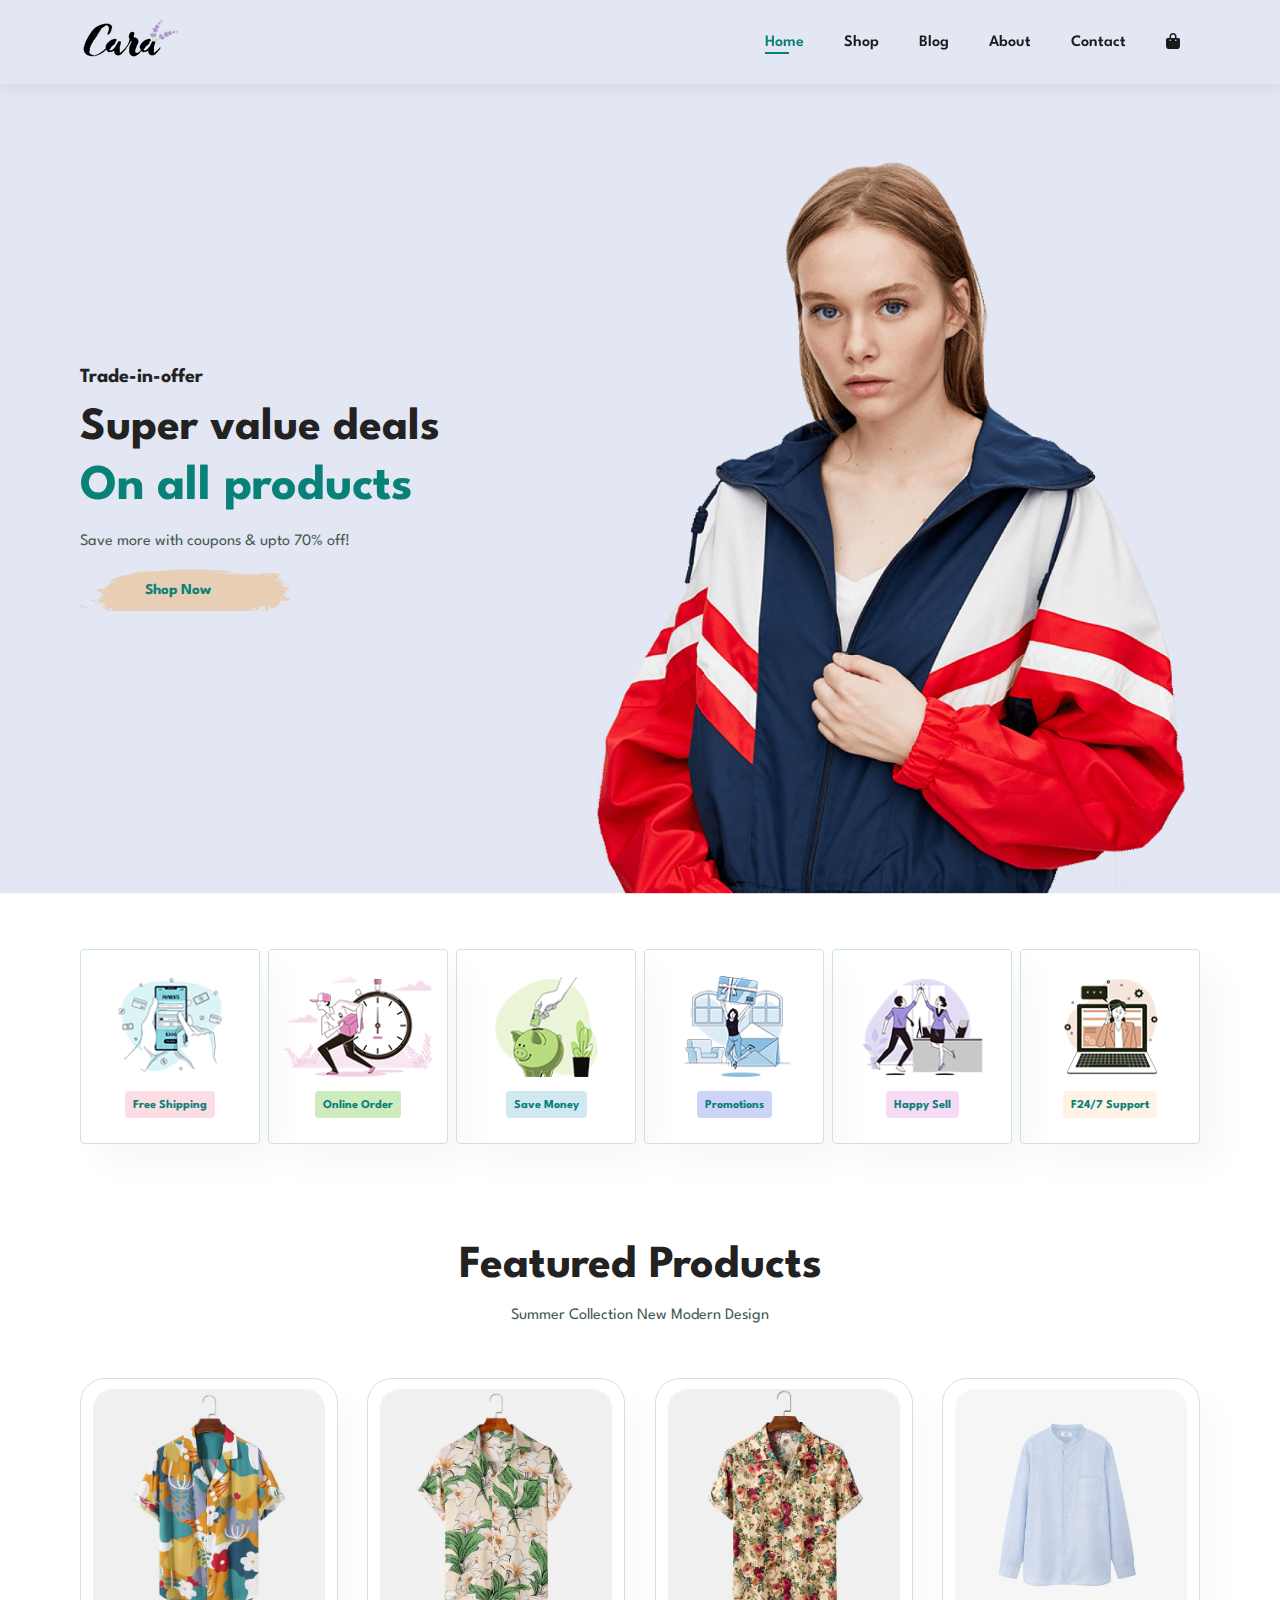
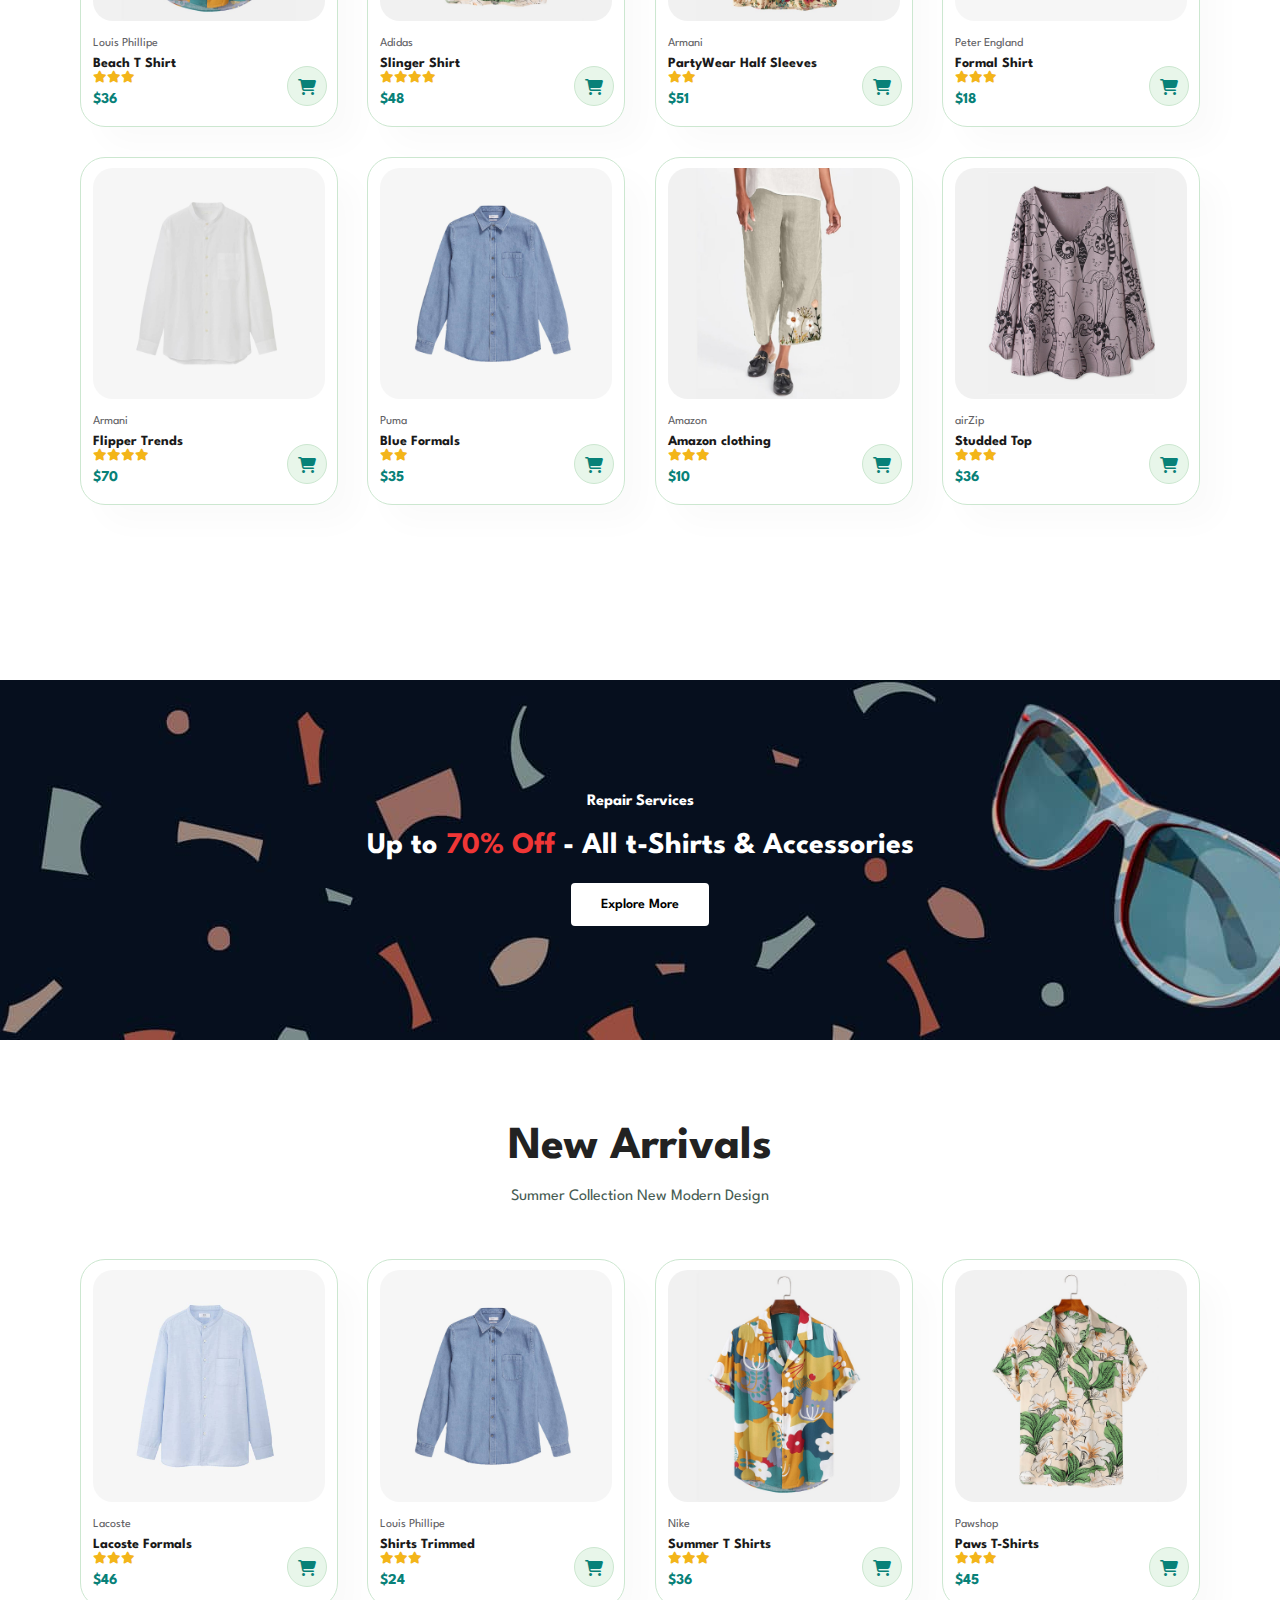
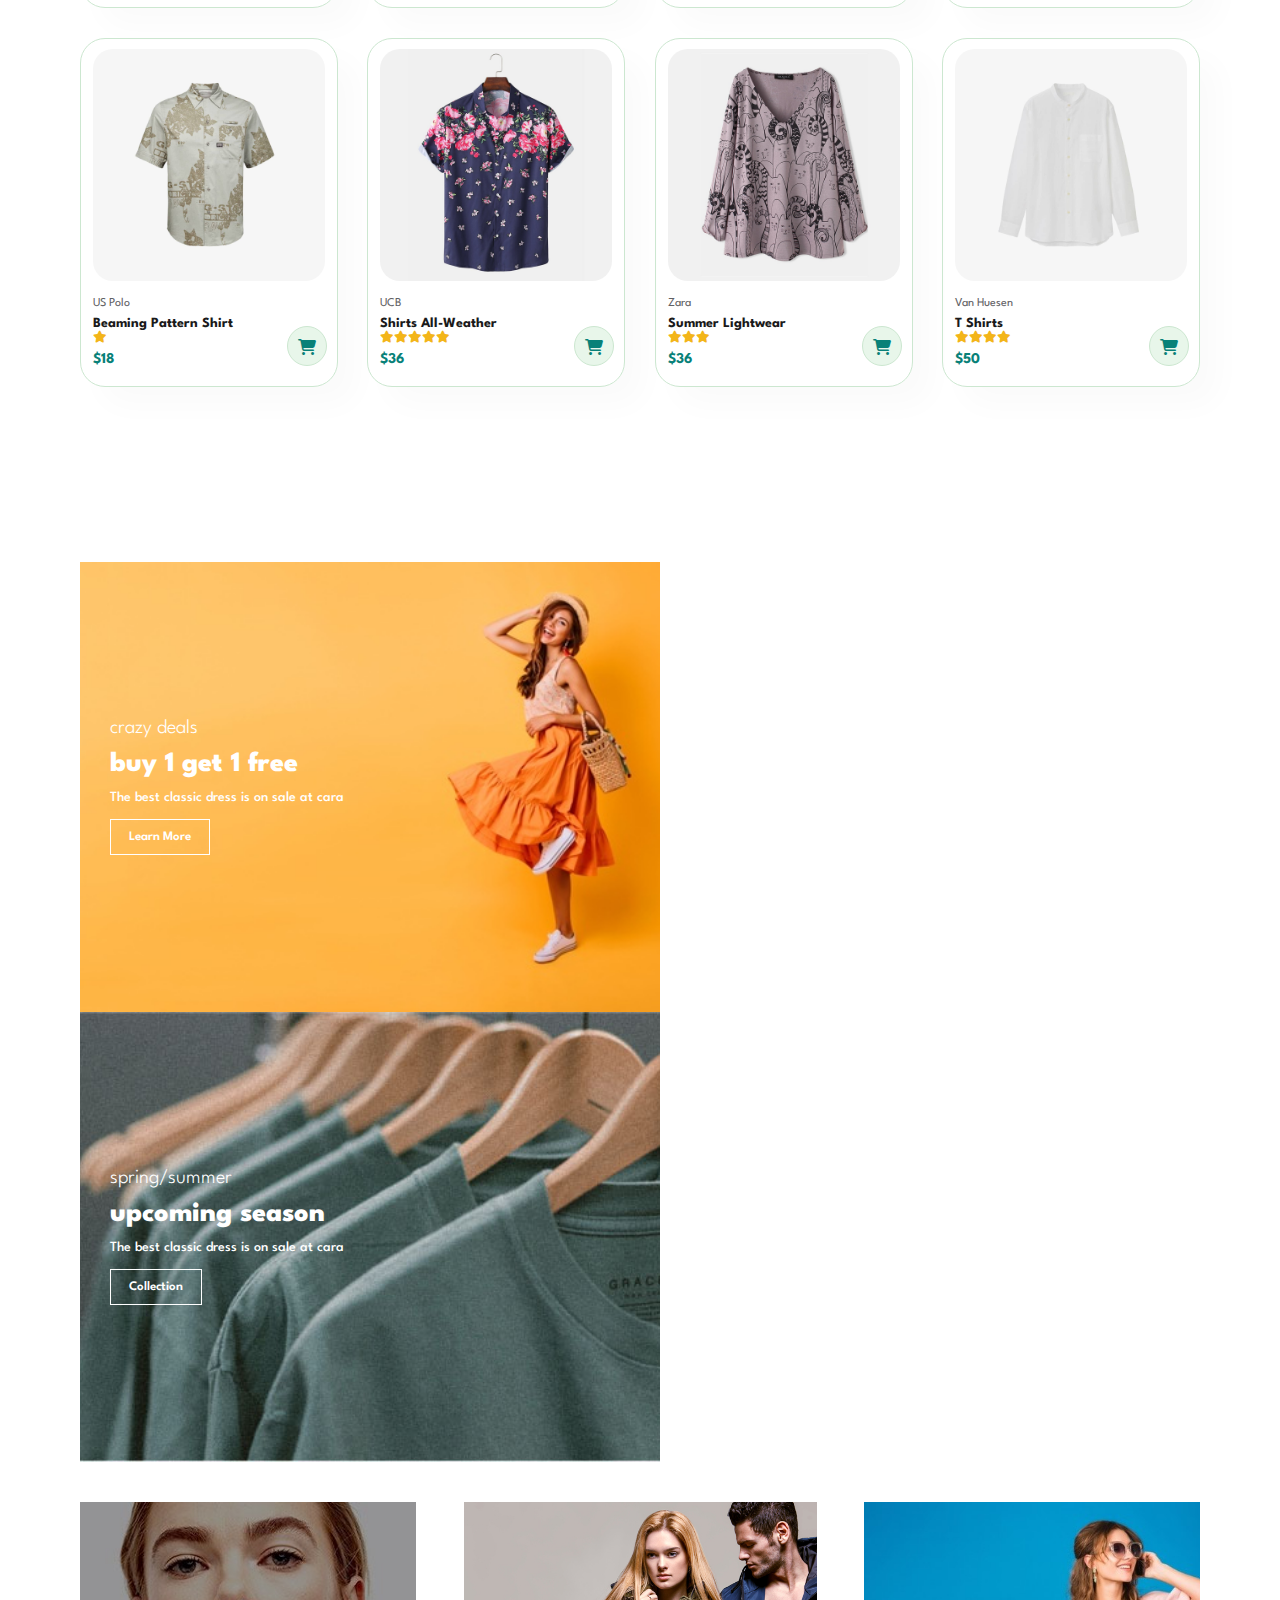
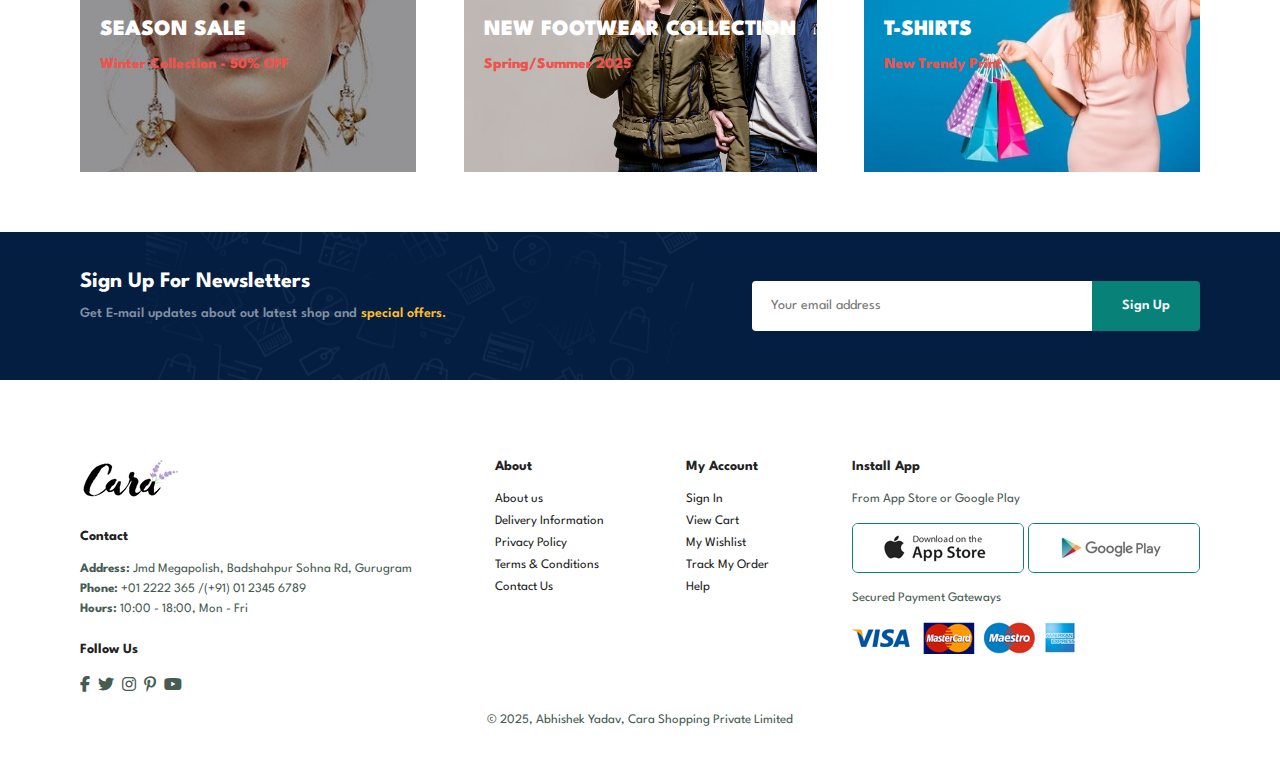
<file: index.html>
<!Doctype html>
<html lang="en-US">
    <head>
        <title>Cara</title>
        <meta name="viewport" content="width=device-width,initial-scale=1.0">
        <meta charset="UTF-8">
        <link rel="icon" type="image/png" href="img\title_Image.png">
        <link rel="preconnect" href="https://fonts.googleapis.com">
        <link rel="preconnect" href="https://fonts.gstatic.com" crossorigin>
        <link href="https://fonts.googleapis.com/css2?family=League+Spartan:wght@100..900&display=swap" rel="stylesheet">
        
        <link rel="stylesheet" href="https://cdnjs.cloudflare.com/ajax/libs/font-awesome/6.4.0/css/all.min.css" />
        <link rel="stylesheet" href="style.css">
    </head>

    <body>
        
        <section id="header">
            <a href="#"><img src="img/logo.png" class="logo" alt="logo"></a>

            <div>
                <ul id="navbar">
                    <li><a class="active" href="index.html">Home</a></li>
                    <li><a href="shop.html">Shop</a></li>
                    <li><a href="blog.html">Blog</a></li>
                    <li><a href="about.html">About</a></li>
                    <li><a href="contact.html">Contact</a></li>
                    <li id="lg-bag"><a href="cart.html"><i class="fa-solid fa-bag-shopping"></i></a><span id="cart-count" class="cartCount"></span></li>
                    <a href="#" id="close"><i class="fa-solid fa-xmark"></i></a>
                </ul>
            </div>
            <div id="mobile">
                <a href="cart.html"><i class="fa-solid fa-bag-shopping"></i></a><span id="mobile-cart-count" class="cartCount"></span>
                <i id="bar" class="fa-solid fa-bars"></i>    
            </div>
        </section>

        <section id="hero">
            <h4>Trade-in-offer</h4>
            <h2>Super value deals</h2>
            <h1>On all products</h1>
            <p>Save  more with coupons & upto 70% off!</p>
            <button>Shop Now</button>
        </section>

        <section id="feature" class="section-p1">
            <div class="fe-box">
                <img src="img/features/f1.png" alt="">
                <h6>Free Shipping</h6>
            </div>
            <div class="fe-box">
                <img src="img/features/f2.png" alt="">
                <h6>Online Order</h6>
            </div>
            <div class="fe-box">
                <img src="img/features/f3.png" alt="">
                <h6>Save Money</h6>
            </div>
            <div class="fe-box">
                <img src="img/features/f4.png" alt="">
                <h6>Promotions</h6>
            </div>
            <div class="fe-box">
                <img src="img/features/f5.png" alt="">
                <h6>Happy Sell</h6>
            </div>
            <div class="fe-box">
                <img src="img/features/f6.png" alt="">
                <h6>F24/7 Support</h6>
            </div>
        </section>
        
        <section id="shopMainFeatured" >
        <section id="product1" class="section-p1 ">
            <h2>Featured Products</h2>
            <p>Summer Collection New Modern Design</p>
            <div class="pro-container">
            <!--    <div class="pro">
                    <img src="img/products/f1.jpg" alt="" />
                    <div class="des">
                        <span>adidas</span>
                        <h5>Cartoon Astronaut T-Shirts</h5>
                        <div class="star">
                            <i class="fa-solid fa-star"></i>
                            <i class="fa-solid fa-star"></i>
                            <i class="fa-solid fa-star"></i>
                            <i class="fa-solid fa-star"></i>
                            <i class="fa-solid fa-star"></i>
                        </div>
                        <h4>$78</h4>
                    </div>
                    <a href="#"><i class="fa-solid fa-cart-shopping cart"></i></a>
                </div>
                
            -->
            </div>
        </section>
        </section>

        <section id="prodetailsFeatured" class="section-p1 hidePage ">
        </section>

        <section id="banner" class="section-m1">
            <h4>Repair Services</h4>
            <h2>Up to <span>70% Off</span> - All t-Shirts & Accessories</h2>
            <button class="normal">Explore More</button>
        </section>

        <section id="shopMainNewArrival" >
        <section id="product1" class="section-p1">
            <h2>New Arrivals</h2>
            <p>Summer Collection New Modern Design</p>
            <div class="pro-container proContainerNewArrival">
            <!--    <div class="pro">
                    <img src="img/products/n1.jpg" alt="" />
                    <div class="des">
                        <span>adidas</span>
                        <h5>Cartoon Astronaut T-Shirts</h5>
                        <div class="star">
                            <i class="fa-solid fa-star"></i>
                            <i class="fa-solid fa-star"></i>
                            <i class="fa-solid fa-star"></i>
                            <i class="fa-solid fa-star"></i>
                            <i class="fa-solid fa-star"></i>
                        </div>
                        <h4>$78</h4>
                    </div>
                    <a href="#"><i class="fa-solid fa-cart-shopping cart"></i></a>
                </div>
                
                -->
            </div>
        </section>
        </section>

        <section id="prodetailsNewArrival" class="section-p1 hidePage ">
        </section>

        <section id="sm-banner" class="section-p1">
           <div class="banner-box">
            <h4>crazy deals</h4>
            <h2>buy  1 get 1 free</h2>
            <span>The best classic dress is on sale at cara</span>
            <button class="white">Learn More</button>
           </div> 
           <div class="banner-box banner-box2">
            <h4>spring/summer</h4>
            <h2>upcoming season</h2>
            <span>The best classic dress is on sale at cara</span>
            <button class="white">Collection</button>
           </div> 
        </section>

        <section id="banner3">
            <div class="banner-box">
            <h2>SEASON SALE</h2>
            <h3>Winter Collection - 50% OFF</h3>
            </div>
            <div class="banner-box banner-box2">
            <h2>NEW FOOTWEAR COLLECTION</h2>
            <h3>Spring/Summer 2025</h3>
            </div>
            <div class="banner-box banner-box3">
            <h2>T-SHIRTS</h2>
            <h3>New Trendy Print</h3>
            </div>
        </section>

        <section id="newsletter" class="section-p1 section-m1">
            <div class="newstext">
                <h4>Sign Up For Newsletters</h4>
                <p>Get E-mail updates about out latest shop and <span>special offers.</span></p>
            </div>
            <form action = "https://formsubmit.co/abhi.yadav8911@gmail.com" method="POST" class="form">
                <input type="email" name='email' placeholder="Your email address" required/>
                <button class="normal" type="submit">Sign Up</button>
                <!-- Hidden inputs for Form Submit features-->
                <input type="hidden" name="_autoresponse" value="Thanks for subscribing to our newsletter!" />
                <input type="hidden" name="_template" value="box" />
            </form>
        </section>

        <footer class="section-p1">
            <div class="col">
                <img class="logo" src="img/logo.png" alt="" />
                <h4>Contact</h4>
                <p><strong>Address:</strong> Jmd Megapolish, Badshahpur Sohna Rd, Gurugram</p>
                <p><strong>Phone:</strong> +01 2222 365 /(+91) 01 2345 6789</p>
                <p><strong>Hours:</strong> 10:00 - 18:00, Mon - Fri</p>  
                <div class="follow">
                <h4>Follow Us</h4>
                <div class="icon">
                    <i class="fa-brands fa-facebook-f"></i>
                    <i class="fa-brands fa-twitter"></i>
                    <i class="fa-brands fa-instagram"></i>
                    <i class="fa-brands fa-pinterest-p"></i>
                    <i class="fa-brands fa-youtube"></i>
                </div>
            </div>
            </div>
            <div class="col">
                <h4>About</h4>
                <a href="#">About us</a>
                <a href="#">Delivery Information</a>
                <a href="#">Privacy Policy</a>
                <a href="#">Terms & Conditions</a>
                <a href="#">Contact Us</a>
            </div>
            <div class="col">
                <h4>My Account</h4>
                <a href="#">Sign In</a>
                <a href="#">View Cart</a>
                <a href="#">My Wishlist</a>
                <a href="#">Track My Order</a>
                <a href="#">Help</a>
            </div>
            <div class="col install">
                <h4>Install App</h4>
                <p>From App Store or Google Play</p>
                <div class="row">
                    <img src="img/pay/app.jpg" alt="">
                    <img src="img/pay/play.jpg" alt="">
                </div>
                <p>Secured Payment Gateways</p>
                <img src="img/pay/pay.png" alt="">

            </div> 
            <div class="copyright">
                <p>© 2025, Abhishek Yadav, Cara Shopping Private Limited</p>
            </div>
        </footer>

        <script src="home.js" type="module"></script>

    </body>
</html>
</file>
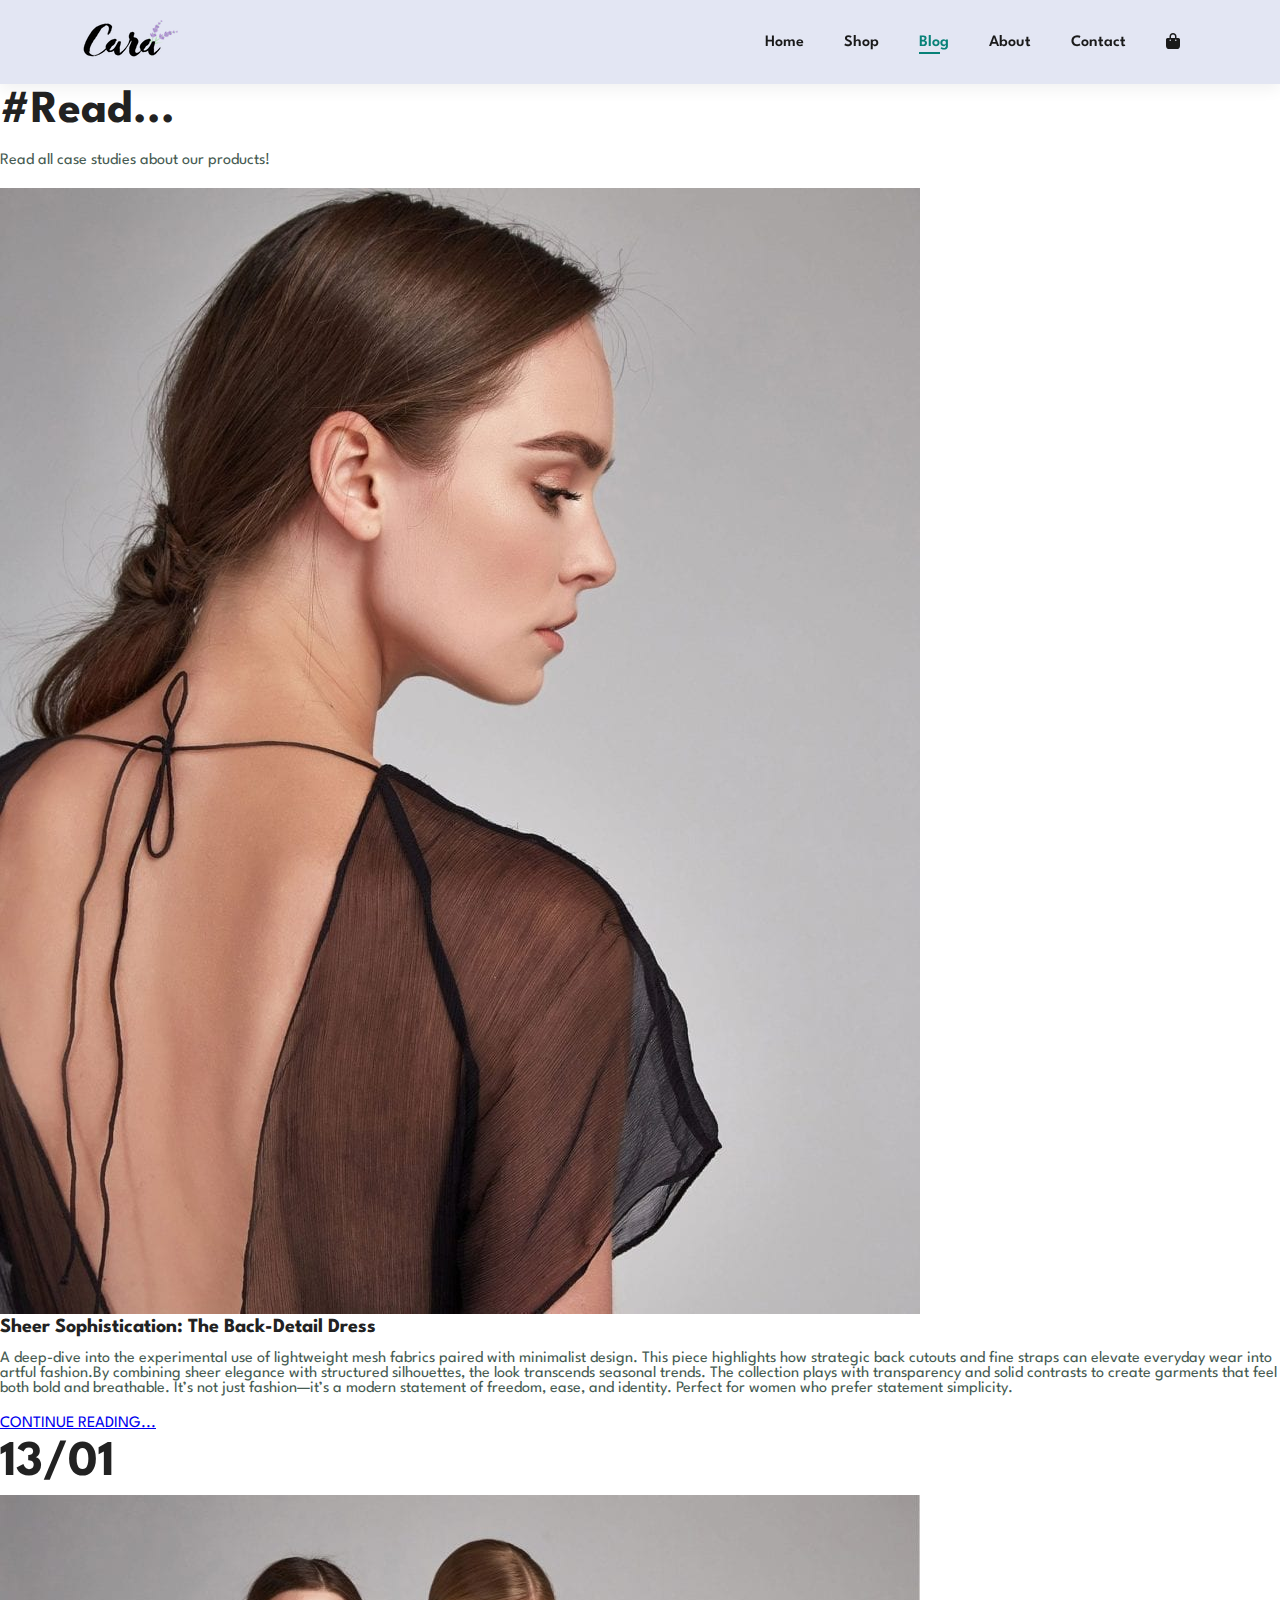
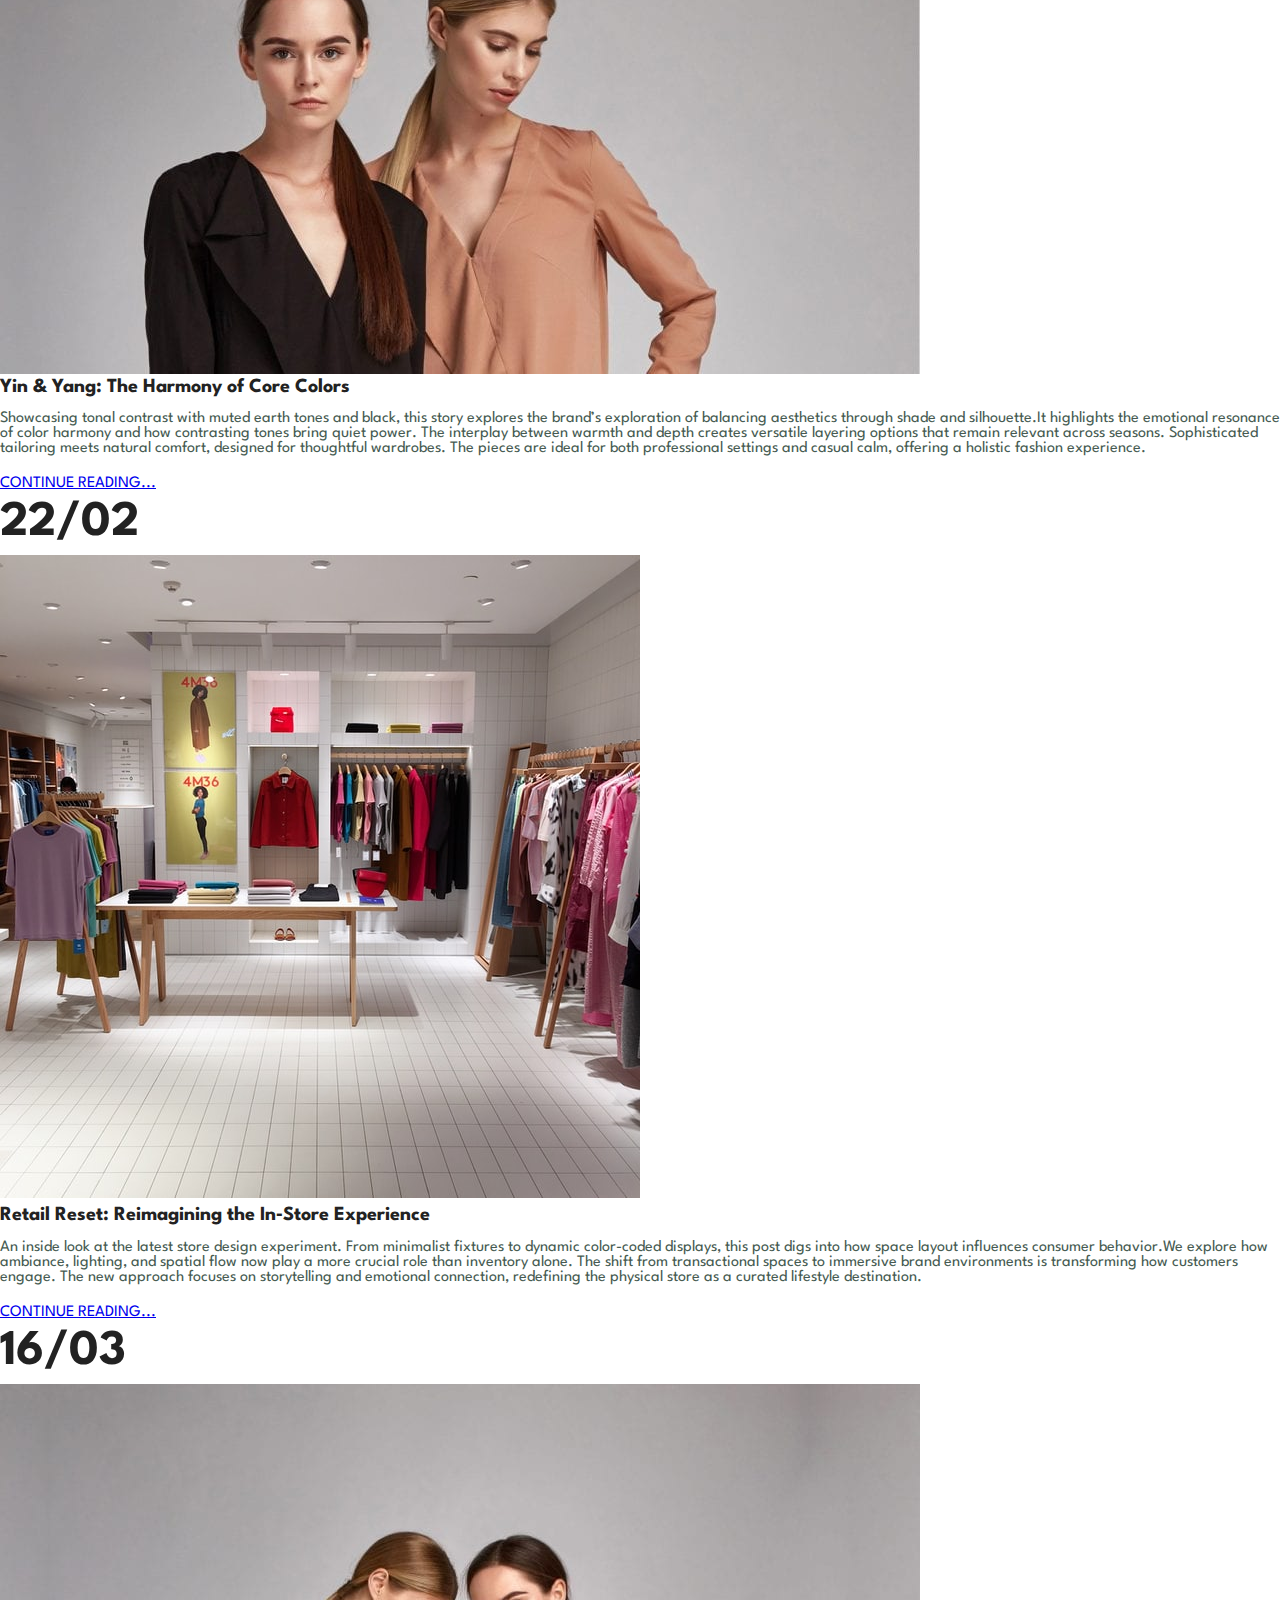
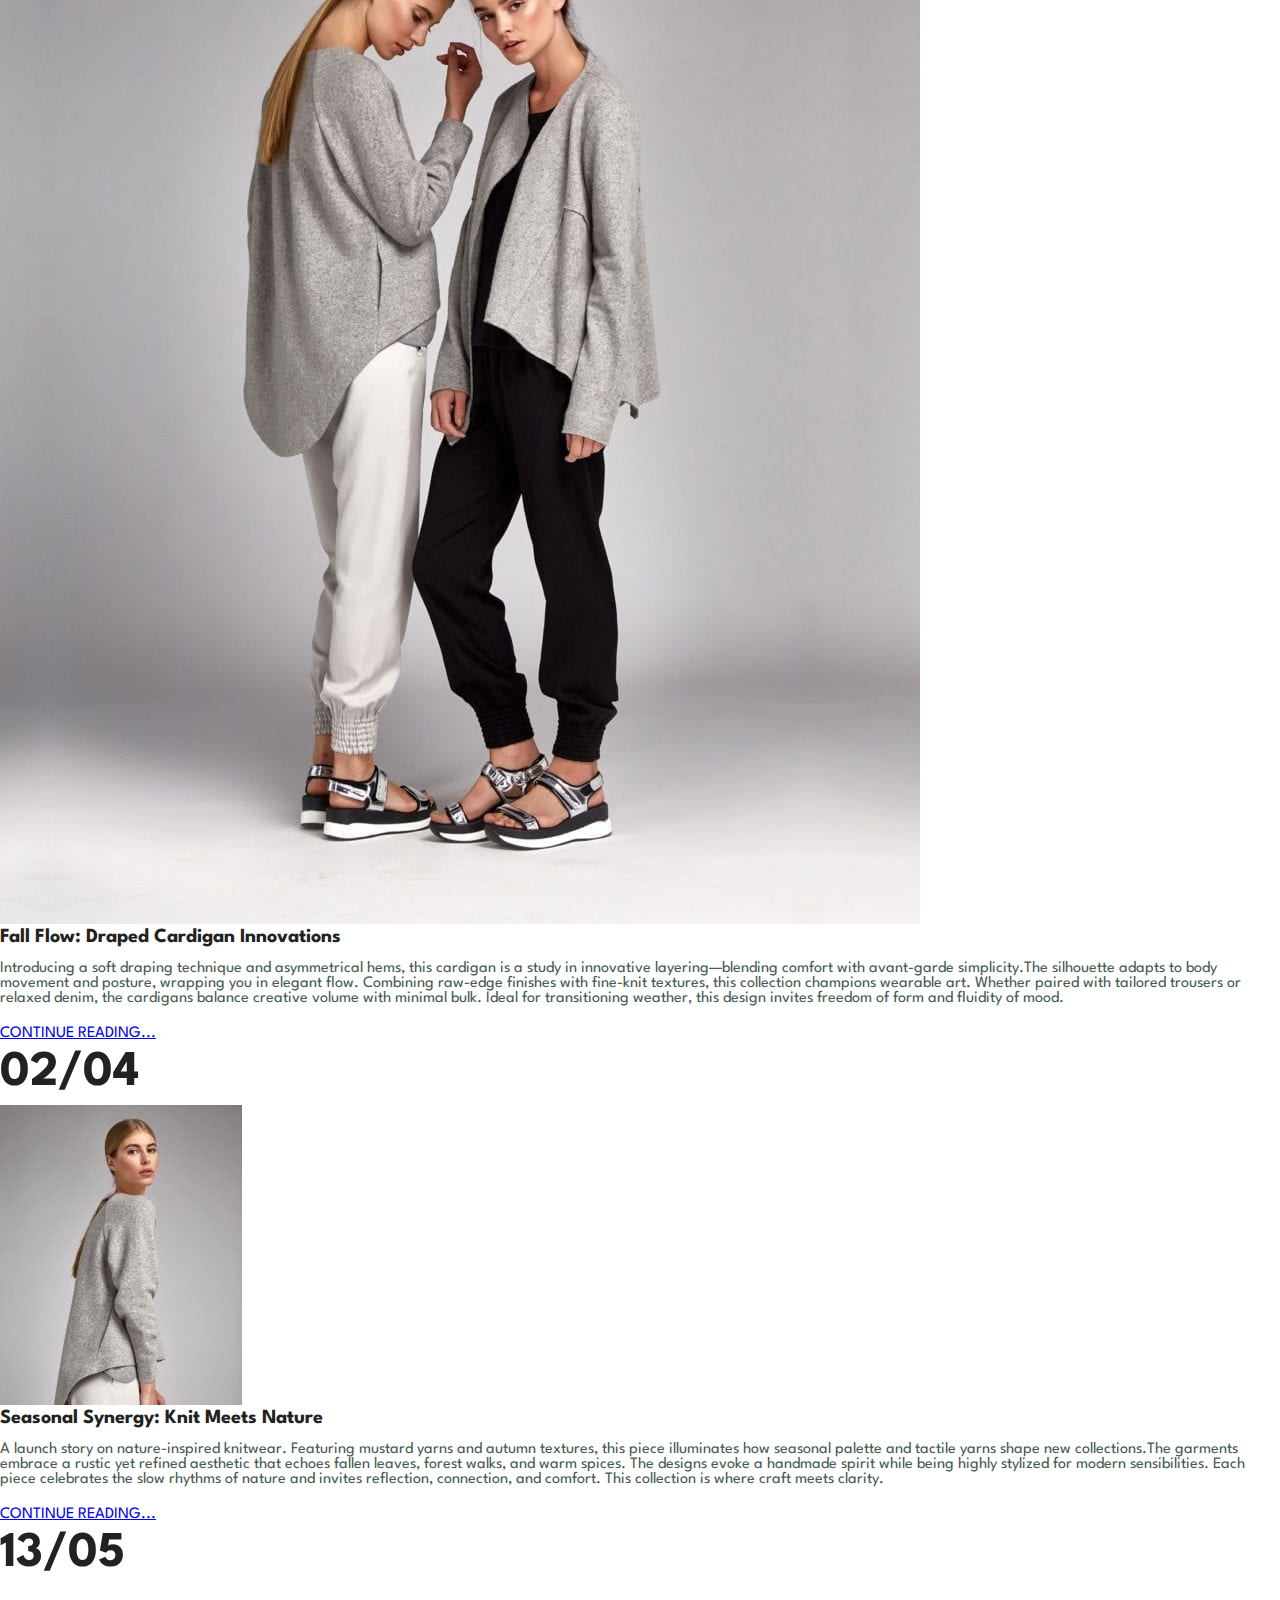
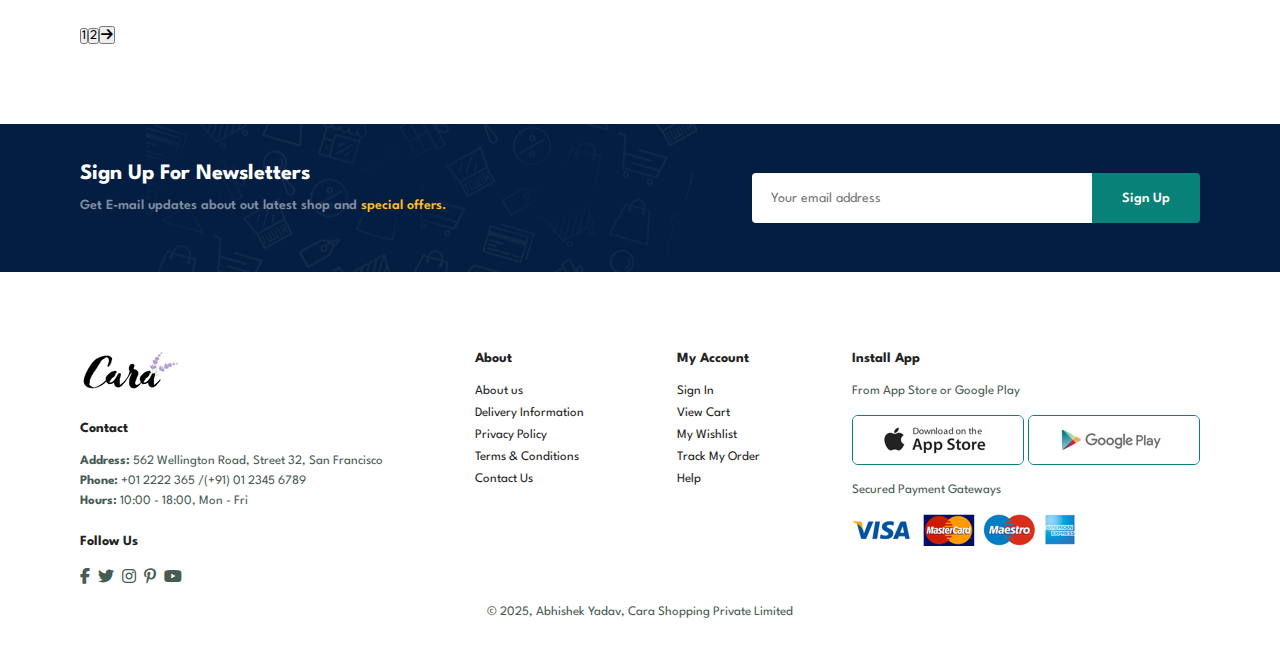
<file: blog.html>
<!Doctype html>
<html lang="en-US">
    <head>
        <title>Cara</title>
        <meta name="viewport" content="width=device-width,initial-scale=1.0">
        <meta charset="UTF-8">
        <link rel="icon" type="image/png" href="img\title_Image.png">
        <link rel="preconnect" href="https://fonts.googleapis.com">
        <link rel="preconnect" href="https://fonts.gstatic.com" crossorigin>
        <link href="https://fonts.googleapis.com/css2?family=League+Spartan:wght@100..900&display=swap" rel="stylesheet">
        
        <link rel="stylesheet" href="https://cdnjs.cloudflare.com/ajax/libs/font-awesome/6.4.0/css/all.min.css" />
        <link rel="stylesheet" href="style.css">
    </head>

    <body>
        
        <section id="header">
            <a href="#"><img src="img/logo.png" class="logo" alt="logo"></a>

            <div>
                <ul id="navbar">
                    <li><a href="index.html">Home</a></li>
                    <li><a href="shop.html">Shop</a></li>
                    <li><a class="active" href="blog.html">Blog</a></li>
                    <li><a href="about.html">About</a></li>
                    <li><a href="contact.html">Contact</a></li>
                    <li id="lg-bag"><a href="cart.html"><i class="fa-solid fa-bag-shopping"></i></a></li>
                    <a href="#" id="close"><i class="fa-solid fa-xmark"></i></a>
                </ul>
            </div>
            <div id="mobile">
                <a href="cart.html"><i class="fa-solid fa-bag-shopping"></i></a>
                <i id="bar" class="fa-solid fa-bars"></i>    
            </div>
        </section>

        <section id="page-header-blog" >
            <h2>#Read...</h2>
            <p>Read all case studies about our products!</p>
        </section>

        <section id="blogContainer" class="blogContainer">
            <!--<div class="blogCard">
                <div class="blogImageDiv">
                <img src="img/blog/b1.jpg" alt="" />
                </div>
                <div class="description">
                    <h4>Sheer Sophistication: The Back-Detail Dress</h4>
                    <p>A deep-dive into the experimental use of lightweight mesh fabrics paired with minimalist design. This piece highlights how strategic back cutouts and fine straps can elevate everyday wear into artful fashion.<span class="conReadingText">This is just for testing.</span></p>
                    <a href="#">CONTINUE READING...</a>
                </div>
                <h1>13/04</h1>
            </div>
            <div class="blogCard">
                <div class="blogImageDiv">
                <img src="img/blog/b2.jpg" alt="" />
                </div>
                <div class="description">
                    <h4>Sheer Sophistication: The Back-Detail Dress</h4>
                    <p>A deep-dive into the experimental use of lightweight mesh fabrics paired with minimalist design. This piece highlights how strategic back cutouts and fine straps can elevate everyday wear into artful fashion.<span class="conReadingText">This is just for testing.</span></p>
                    <a href="#">CONTINUE READING...</a>
                </div>
                <h1>22/07</h1>
            </div>
        -->  
        </section> 
        
        <section id="pagination" class="section-p1 pagination">
        </section>
        

        <section id="newsletter" class="section-p1 section-m1">
            <div class="newstext">
                <h4>Sign Up For Newsletters</h4>
                <p>Get E-mail updates about out latest shop and <span>special offers.</span></p>
            </div>
            <form action = "https://formsubmit.co/abhi.yadav8911@gmail.com" method="POST" class="form">
                <input type="email"  name='email' placeholder="Your email address" required/>
                <button class="normal" type="submit">Sign Up</button>
                <!-- Hidden inputs for Form Submit features-->
                <input type="hidden" name="_autoresponse" value="Thanks for subscribing to our newsletter!" />
                <input type="hidden" name="_template" value="box" />
            </form>
        </section>

        <footer class="section-p1">
            <div class="col">
                <img class="logo" src="img/logo.png" alt="" />
                <h4>Contact</h4>
                <p><strong>Address:</strong> 562 Wellington Road, Street 32, San Francisco</p>
                <p><strong>Phone:</strong> +01 2222 365 /(+91) 01 2345 6789</p>
                <p><strong>Hours:</strong> 10:00 - 18:00, Mon - Fri</p>  
                <div class="follow">
                <h4>Follow Us</h4>
                <div class="icon">
                    <i class="fa-brands fa-facebook-f"></i>
                    <i class="fa-brands fa-twitter"></i>
                    <i class="fa-brands fa-instagram"></i>
                    <i class="fa-brands fa-pinterest-p"></i>
                    <i class="fa-brands fa-youtube"></i>
                </div>
            </div>
            </div>
            <div class="col">
                <h4>About</h4>
                <a href="#">About us</a>
                <a href="#">Delivery Information</a>
                <a href="#">Privacy Policy</a>
                <a href="#">Terms & Conditions</a>
                <a href="#">Contact Us</a>
            </div>
            <div class="col">
                <h4>My Account</h4>
                <a href="#">Sign In</a>
                <a href="#">View Cart</a>
                <a href="#">My Wishlist</a>
                <a href="#">Track My Order</a>
                <a href="#">Help</a>
            </div>
            <div class="col install">
                <h4>Install App</h4>
                <p>From App Store or Google Play</p>
                <div class="row">
                    <img src="img/pay/app.jpg" alt="">
                    <img src="img/pay/play.jpg" alt="">
                </div>
                <p>Secured Payment Gateways</p>
                <img src="img/pay/pay.png" alt="">

            </div> 
            <div class="copyright">
                <p>© 2025, Abhishek Yadav, Cara Shopping Private Limited</p>
            </div>
        </footer>

        <script src="blog.js" type='module'></script>

    </body>
</html>
</file>
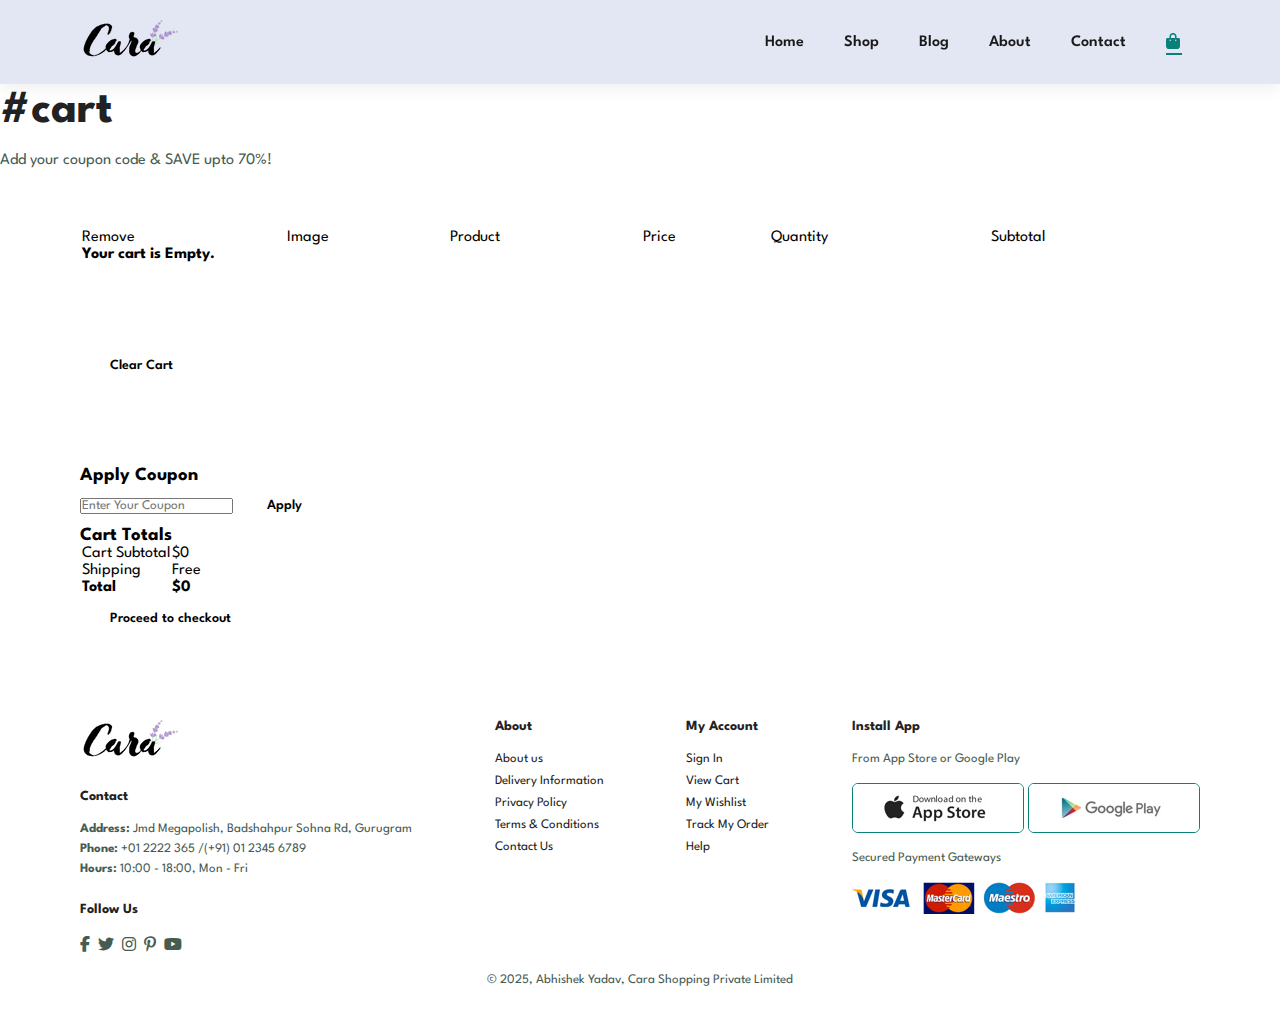
<file: cart.html>
<!Doctype html>
<html lang="en-US">
    <head>
        <title>Cara</title>
        <meta name="viewport" content="width=device-width,initial-scale=1.0">
        <meta charset="UTF-8">
        <link rel="icon" type="image/png" href="img/title_Image.png">
        <link rel="preconnect" href="https://fonts.googleapis.com">
        <link rel="preconnect" href="https://fonts.gstatic.com" crossorigin>
        <link href="https://fonts.googleapis.com/css2?family=League+Spartan:wght@100..900&display=swap" rel="stylesheet">
        
        <link rel="stylesheet" href="https://cdnjs.cloudflare.com/ajax/libs/font-awesome/6.4.0/css/all.min.css" />
        <link rel="stylesheet" href="style.css">
        <script src="https://smtpjs.com/v3/smtp.js"></script>
    </head>

    <body>
        
        <section id="header">
            <a href="#"><img src="img/logo.png" class="logo" alt="logo"></a>

            <div>
                <ul id="navbar">
                    <li><a href="index.html">Home</a></li>
                    <li><a href="shop.html">Shop</a></li>
                    <li><a href="blog.html">Blog</a></li>
                    <li><a href="about.html">About</a></li>
                    <li><a href="contact.html">Contact</a></li>
                    <li id="lg-bag"><a class="active" href="cart.html"><i class="fa-solid fa-bag-shopping"></i></a><span id="cart-count" class="cartCount"></span></li>
                    <a href="#" id="close"><i class="fa-solid fa-xmark"></i></a>
                </ul>
            </div>
            <div id="mobile">
                <a href="cart.html"><i class="fa-solid fa-bag-shopping"></i></a><span id="mobile-cart-count" class="cartCount"></span>
                <i id="bar" class="fa-solid fa-bars"></i>    
            </div>
        </section>

        <section id="page-header-contact" class="contact-header">
            <h2>#cart</h2>
            <p>Add your coupon code & SAVE upto 70%!</p>
        </section>

        <section id="cart" class="section-p1">
            <table width="100%">
                <thead>
                    <tr>
                        <td>Remove</td>
                        <td>Image</td>
                        <td>Product</td>
                        <td>Price</td>
                        <td>Quantity</td>
                        <td>Subtotal</td>
                    </tr>
                </thead>
                <tbody>
                    <!--
                    <tr>
                        <td><a href="#"><i class="fa-regular fa-circle-xmark"></i></a></td>
                        <td><img src="img/products/f1.jpg" alt=""></td>
                        <td>Cartoon Astronaut T-Shirts</td>
                        <td>$118.9</td>
                        <td><input type="number" min="1" max="10" placeholder="Quantity"></td>
                        <td>$118.9</td>
                    </tr>
                    <tr>
                        <td><a href="#"><i class="fa-regular fa-circle-xmark"></i></a></td>
                        <td><img src="img/products/f2.jpg" alt=""></td>
                        <td>Cartoon Astronaut T-Shirts</td>
                        <td>$118.9</td>
                        <td><input type="number" min="1" max="10" placeholder="Quantity"></td>
                        <td>$118.9</td>
                    </tr>
                    <tr>
                        <td><a href="#"><i class="fa-regular fa-circle-xmark"></i></a></td>
                        <td><img src="img/products/f3.jpg" alt=""></td>
                        <td>Cartoon Astronaut T-Shirts</td>
                        <td>$118.9</td>
                        <td><input type="number" min="1" max="10" placeholder="Quantity"></td>
                        <td>$118.9</td>
                    </tr>
                -->
                </tbody>
            </table>
        </section>

        <section class="empty-cart-button section-p1">
            <button class="emptyCart normal">Clear Cart</button>
        </section>

        <section id="cart-add" class="section-p1">
            <div id="coupon">
                <h3>Apply Coupon</h3>
                <div>
                <input type="text" placeholder="Enter Your Coupon">
                <button class="normal">Apply</button>
                </div>    
            </div>
            <div id="subtotal">
                <h3>Cart Totals</h3>
                <table>
                    <tr>
                        <td>Cart Subtotal</td>
                        <td>$0</td>
                    </tr>
                    <tr>
                        <td>Shipping</td>
                        <td>Free</td>
                    </tr>
                    <tr>
                        <td><strong>Total</strong></td>
                        <td><strong>$0</strong></td>
                    </tr>
                </table>
                <button class="normal">Proceed to checkout</button>
            </div>
        </section>        

        <footer class="section-p1">
            <div class="col">
                <img class="logo" src="img/logo.png" alt="" />
                <h4>Contact</h4>
                <p><strong>Address:</strong> Jmd Megapolish, Badshahpur Sohna Rd, Gurugram</p>
                <p><strong>Phone:</strong> +01 2222 365 /(+91) 01 2345 6789</p>
                <p><strong>Hours:</strong> 10:00 - 18:00, Mon - Fri</p>  
                <div class="follow">
                <h4>Follow Us</h4>
                <div class="icon">
                    <i class="fa-brands fa-facebook-f"></i>
                    <i class="fa-brands fa-twitter"></i>
                    <i class="fa-brands fa-instagram"></i>
                    <i class="fa-brands fa-pinterest-p"></i>
                    <i class="fa-brands fa-youtube"></i>
                </div>
            </div>
            </div>
            <div class="col">
                <h4>About</h4>
                <a href="#">About us</a>
                <a href="#">Delivery Information</a>
                <a href="#">Privacy Policy</a>
                <a href="#">Terms & Conditions</a>
                <a href="#">Contact Us</a>
            </div>
            <div class="col">
                <h4>My Account</h4>
                <a href="#">Sign In</a>
                <a href="#">View Cart</a>
                <a href="#">My Wishlist</a>
                <a href="#">Track My Order</a>
                <a href="#">Help</a>
            </div>
            <div class="col install">
                <h4>Install App</h4>
                <p>From App Store or Google Play</p>
                <div class="row">
                    <img src="img/pay/app.jpg" alt="">
                    <img src="img/pay/play.jpg" alt="">
                </div>
                <p>Secured Payment Gateways</p>
                <img src="img/pay/pay.png" alt="">

            </div> 
            <div class="copyright">
                <p>© 2025, Abhishek Yadav, Cara Shopping Private Limited</p>
            </div>
        </footer>

       
        
        <script src="cart.js" type="module"></script>
        
    </body>
</html>
</file>
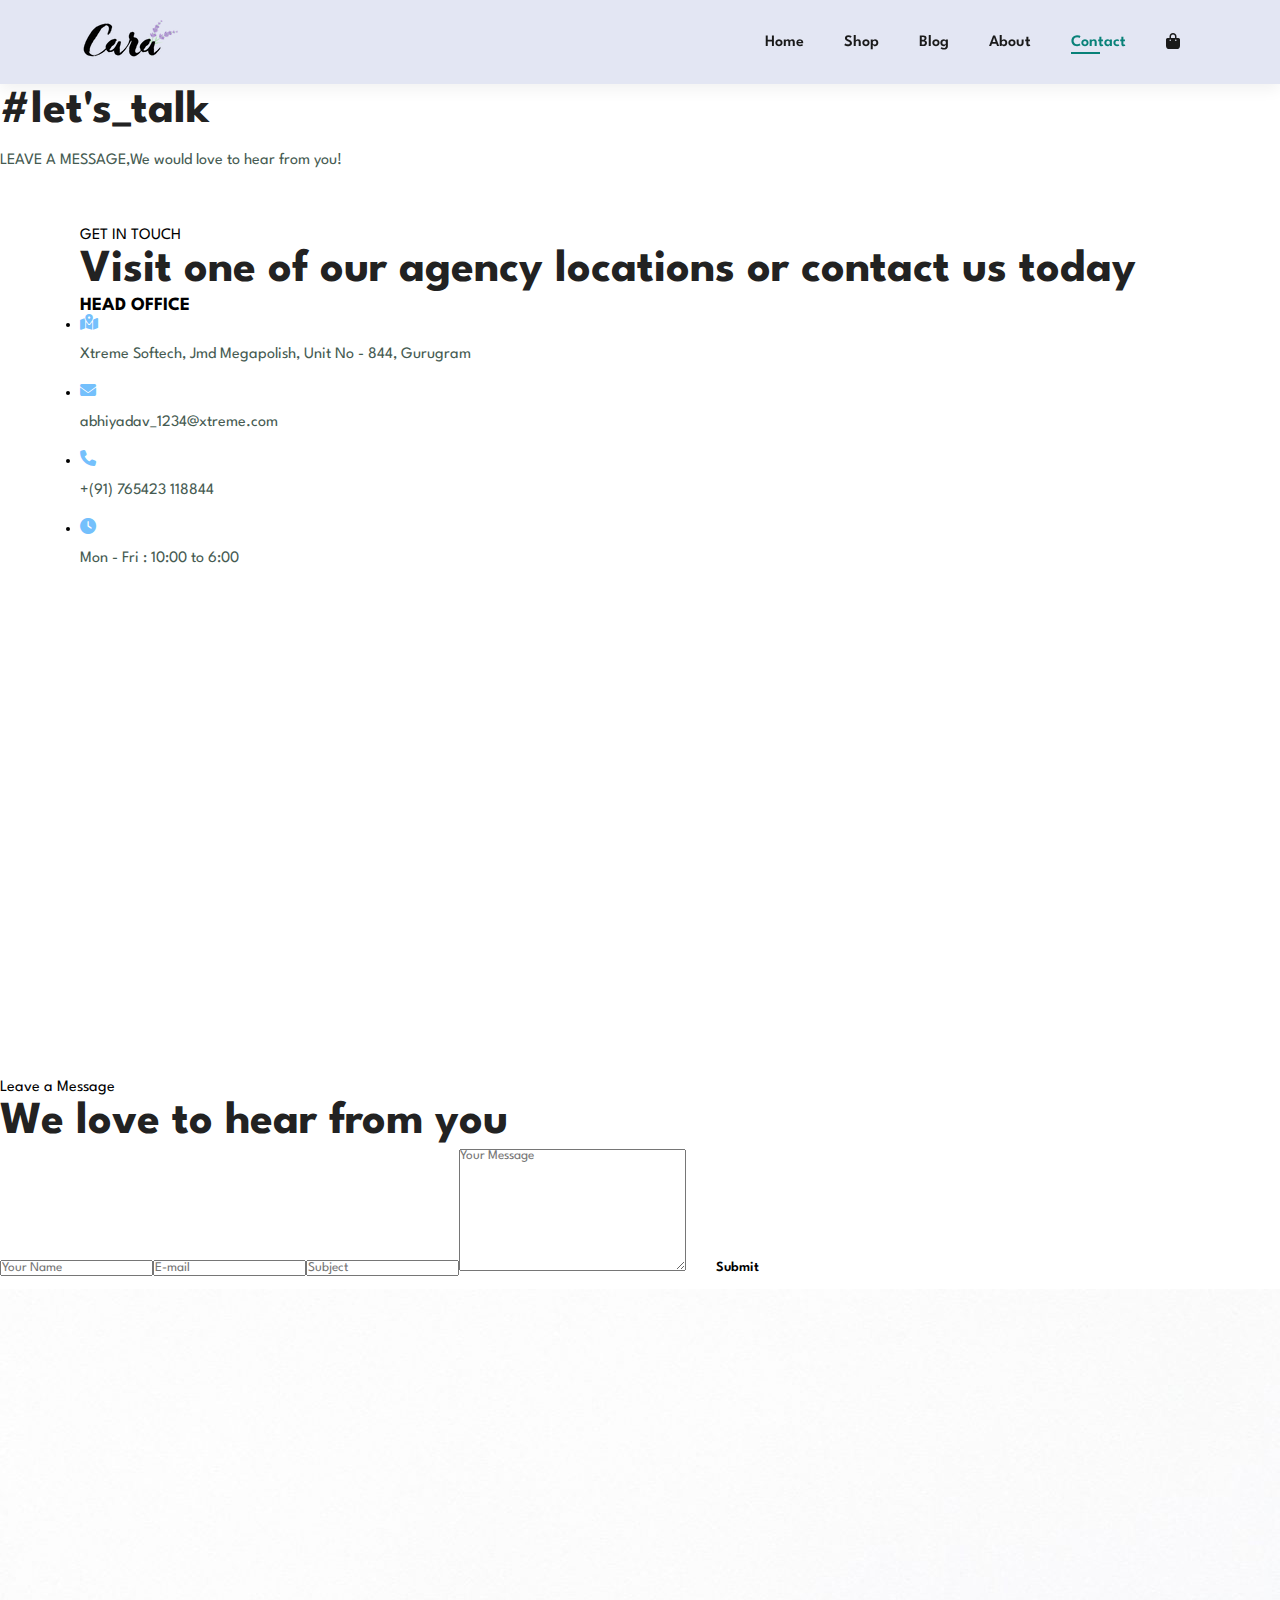
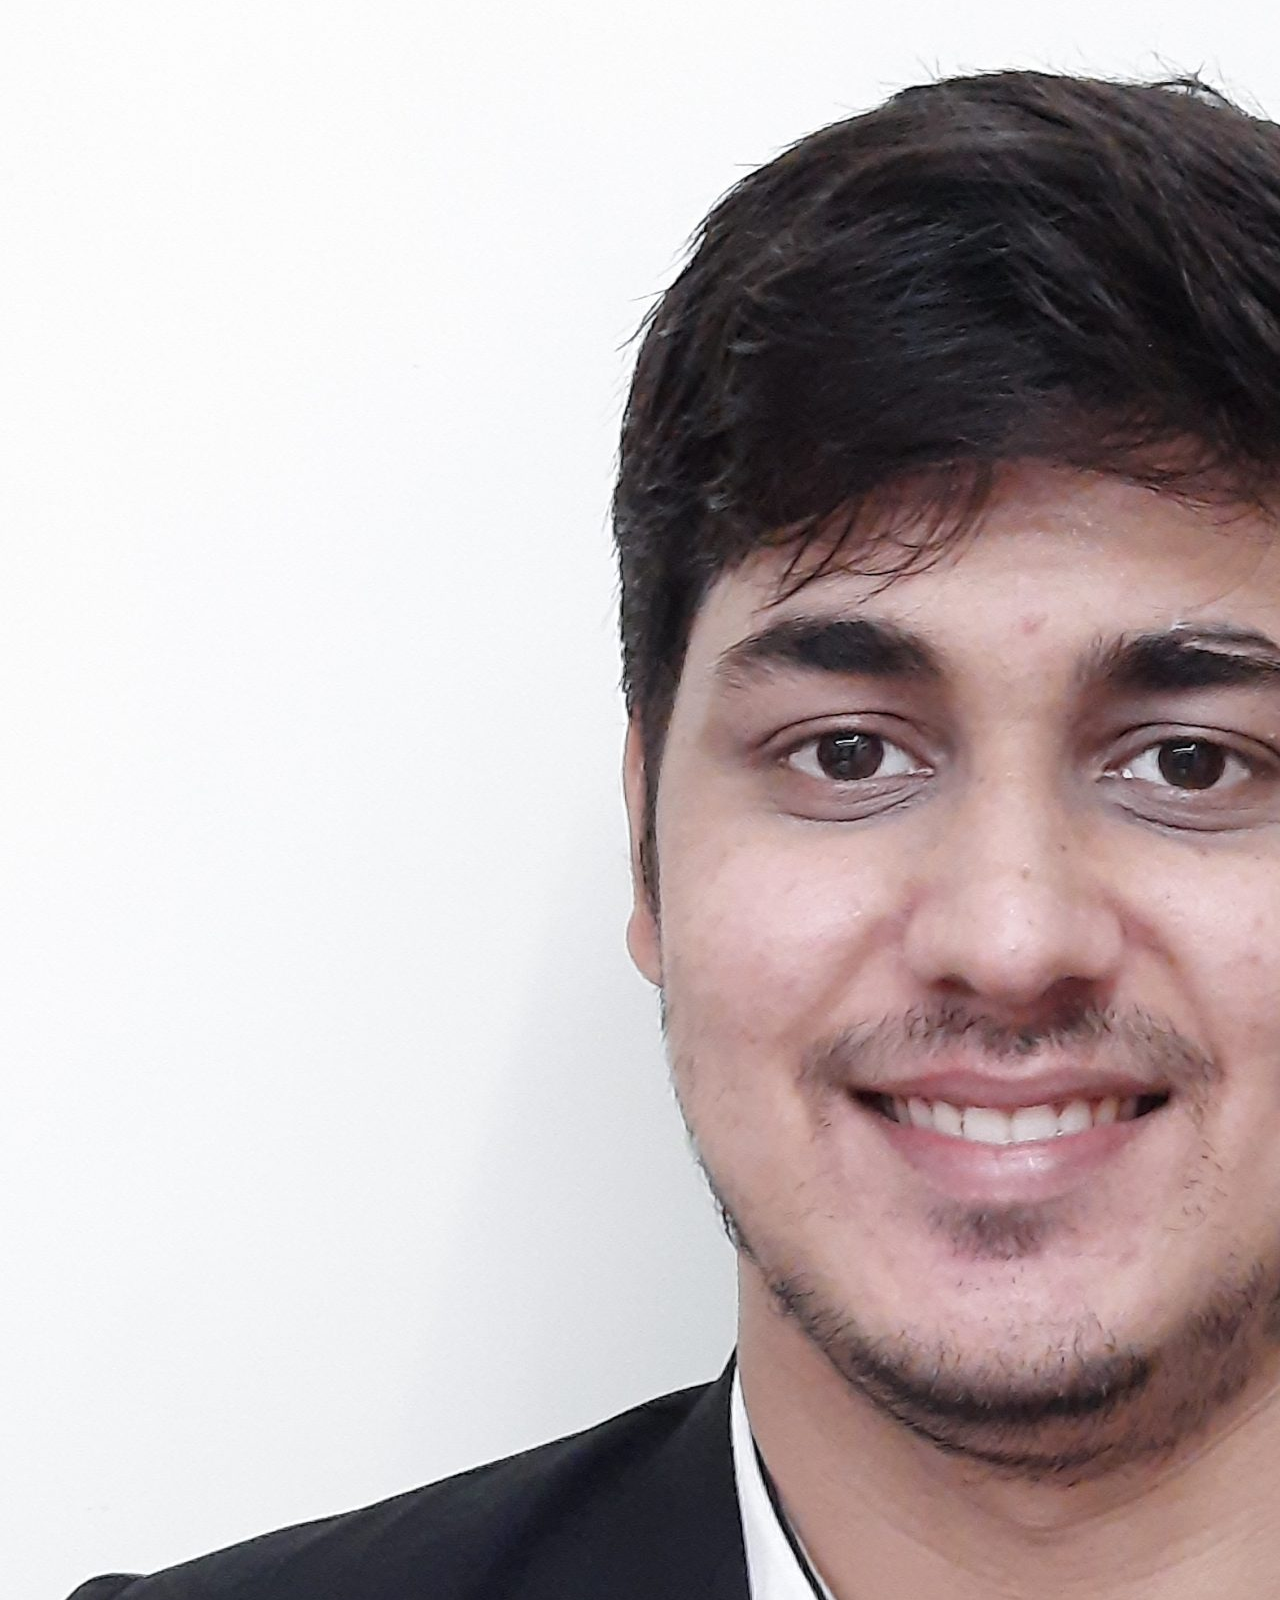
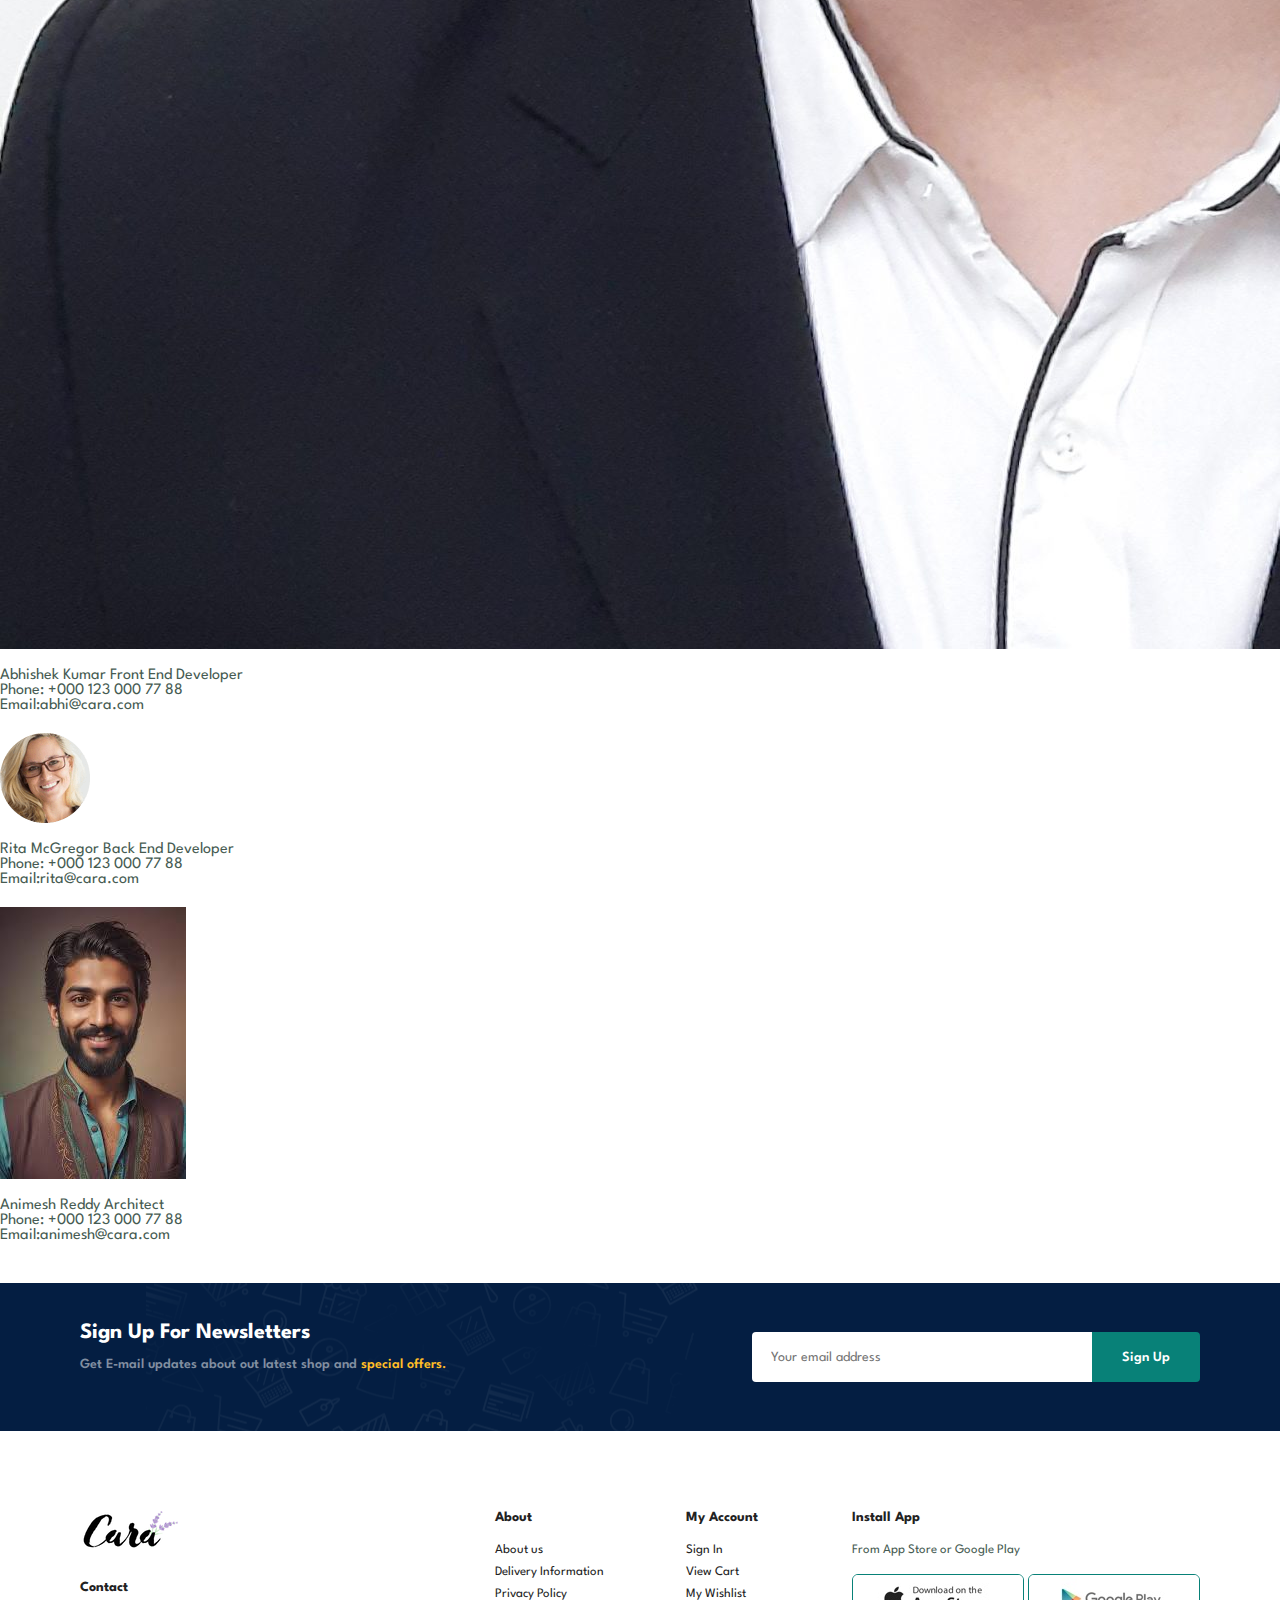
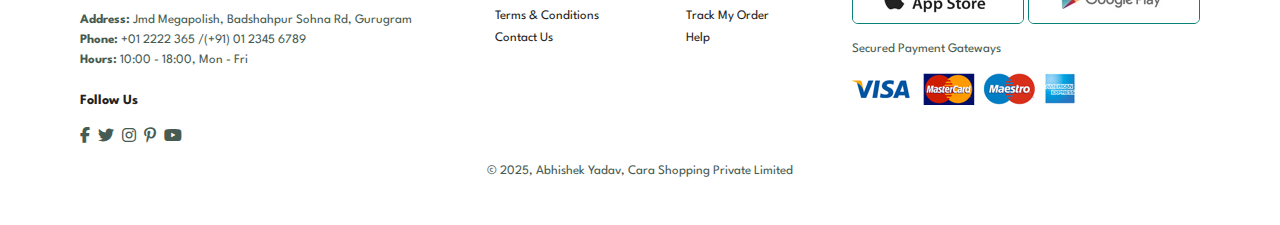
<file: contact.html>
<!Doctype html>
<html lang="en-US">
    <head>
        <title>Cara</title>
        <meta name="viewport" content="width=device-width,initial-scale=1.0">
        <meta charset="UTF-8">
        <link rel="icon" type="image/png" href="img/title_Image.png">
        <link rel="preconnect" href="https://fonts.googleapis.com">
        <link rel="preconnect" href="https://fonts.gstatic.com" crossorigin>
        <link href="https://fonts.googleapis.com/css2?family=League+Spartan:wght@100..900&display=swap" rel="stylesheet">
        
        <link rel="stylesheet" href="https://cdnjs.cloudflare.com/ajax/libs/font-awesome/6.4.0/css/all.min.css" />
        <link rel="stylesheet" href="style.css">
        <script src="https://smtpjs.com/v3/smtp.js"></script>
    </head>

    <body>
        
        <section id="header">
            <a href="#"><img src="img/logo.png" class="logo" alt="logo"></a>

            <div>
                <ul id="navbar">
                    <li><a href="index.html">Home</a></li>
                    <li><a href="shop.html">Shop</a></li>
                    <li><a href="blog.html">Blog</a></li>
                    <li><a href="about.html">About</a></li>
                    <li><a class="active" href="contact.html">Contact</a></li>
                    <li id="lg-bag"><a href="cart.html"><i class="fa-solid fa-bag-shopping"></i></a><span id="cart-count" class="cartCount"></span></li>
                    <a href="#" id="close"><i class="fa-solid fa-xmark"></i></a>
                </ul>
            </div>
            <div id="mobile">
                <a href="cart.html"><i class="fa-solid fa-bag-shopping"></i></a><span id="mobile-cart-count" class="cartCount"></span>
                <i id="bar" class="fa-solid fa-bars"></i>    
            </div>
        </section>

        <section id="page-header-contact" class="contact-header">
            <h2>#let's_talk</h2>
            <p>LEAVE A MESSAGE,We would  love to hear from you!</p>
        </section>

        <section id="contact-details" class="section-p1">
            <div class="details">
                <span>GET IN TOUCH</span>
                <h2>Visit one of our agency locations or contact us today</h2>
                <h3>HEAD OFFICE</h3>
                <div>
                    <li>
                    <i class="fa-solid fa-map-location-dot fa-beat" style="color: #74C0FC;"></i>
                    <p>Xtreme Softech, Jmd Megapolish, Unit No - 844, Gurugram</p>
                    </li>
                    <li>
                    <i class="fa-solid fa-envelope fa-beat" style="color: #74C0FC;"></i>
                    <p>abhiyadav_1234@xtreme.com</p>
                    </li>
                    <li>
                    <i class="fa-solid fa-phone fa-beat" style="color: #74C0FC;"></i>    
                    <p>+(91) 765423 118844</p>
                    </li>
                    <li>
                    <i class="fa-solid fa-clock fa-beat" style="color: #74C0FC;"></i>
                    <p>Mon - Fri : 10:00 to  6:00</p>
                    </li>
                </div>
            </div>
            <div class="map">
                <iframe src="https://www.google.com/maps/embed?pb=!1m18!1m12!1m3!1d3509.008874604248!2d77.03491587489374!3d28.41898907578203!2m3!1f0!2f0!3f0!3m2!1i1024!2i768!4f13.1!3m3!1m2!1s0x390d2286cccc8c85%3A0xd47ad95106c400b0!2sXtreme%20Softech!5e0!3m2!1sen!2sin!4v1752578804682!5m2!1sen!2sin" width="600" height="450" style="border:0;" allowfullscreen="" loading="lazy" referrerpolicy="no-referrer-when-downgrade"></iframe>
            </div>
        </section>

        <section id="form-details">
            <!--<form action="">
                <span>LEAVE A MESSAGE</span>
                <h2>We love to hear from you</h2>
                <input type="text" placeholder="Your Name">
                <input type="text" placeholder="E-mail">
                <input type="text" placeholder="Subject">
                <textarea name="" id="" cols="30" rows="10" placeholder="Your Message"></textarea>
                <button class="normal">Submit</button>
            </form>
        -->

            <div class="people">
                <div>
                    <img src="img/people/1.jpg" alt="">
                    <p><span>Abhishek Kumar</span>  Front End Developer <br> Phone: +000 123 000 77 88 <br>Email:abhi@cara.com</p>
                </div>
                <div>    
                    <img src="img/people/3.png" alt="">
                    <p><span>Rita McGregor</span> Back End Developer <br> Phone: +000 123 000 77 88 <br>Email:rita@cara.com</p>
                </div>
                <div>    
                    <img src="img/people/2.jpg" alt="">
                    <p><span>Animesh Reddy</span>  Architect <br> Phone: +000 123 000 77 88 <br>Email:animesh@cara.com</p>
                </div>
            </div>
        </section>
  
        <section id="newsletter" class="section-p1 section-m1">
            <div class="newstext">
                <h4>Sign Up For Newsletters</h4>
                <p>Get E-mail updates about out latest shop and <span>special offers.</span></p>
            </div>
            <form action = "https://formsubmit.co/abhi.yadav8911@gmail.com" method="POST" class="form">
                <input type="email" name='email' placeholder="Your email address" required/>
                <button class="normal" type="submit">Sign Up</button>
                <!-- Hidden inputs for Form Submit features-->
                <input type="hidden" name="_autoresponse" value="Thanks for subscribing to our newsletter!" />
                <input type="hidden" name="_template" value="box" />
            </form>
        </section>

        <footer class="section-p1">
            <div class="col">
                <img class="logo" src="img/logo.png" alt="" />
                <h4>Contact</h4>
                <p><strong>Address:</strong> Jmd Megapolish, Badshahpur Sohna Rd, Gurugram</p>
                <p><strong>Phone:</strong> +01 2222 365 /(+91) 01 2345 6789</p>
                <p><strong>Hours:</strong> 10:00 - 18:00, Mon - Fri</p>  
                <div class="follow">
                <h4>Follow Us</h4>
                <div class="icon">
                    <i class="fa-brands fa-facebook-f"></i>
                    <i class="fa-brands fa-twitter"></i>
                    <i class="fa-brands fa-instagram"></i>
                    <i class="fa-brands fa-pinterest-p"></i>
                    <i class="fa-brands fa-youtube"></i>
                </div>
            </div>
            </div>
            <div class="col">
                <h4>About</h4>
                <a href="#">About us</a>
                <a href="#">Delivery Information</a>
                <a href="#">Privacy Policy</a>
                <a href="#">Terms & Conditions</a>
                <a href="#">Contact Us</a>
            </div>
            <div class="col">
                <h4>My Account</h4>
                <a href="#">Sign In</a>
                <a href="#">View Cart</a>
                <a href="#">My Wishlist</a>
                <a href="#">Track My Order</a>
                <a href="#">Help</a>
            </div>
            <div class="col install">
                <h4>Install App</h4>
                <p>From App Store or Google Play</p>
                <div class="row">
                    <img src="img/pay/app.jpg" alt="">
                    <img src="img/pay/play.jpg" alt="">
                </div>
                <p>Secured Payment Gateways</p>
                <img src="img/pay/pay.png" alt="">

            </div> 
            <div class="copyright">
                <p>© 2025, Abhishek Yadav, Cara Shopping Private Limited</p>
            </div>
        </footer>

        <!-- First smtp script because the other script is dependent on it-->
        <!-- smtp script has been placed in <head> -->
        <script src="contactForm.js" type="module"></script>
        
    </body>
</html>
</file>
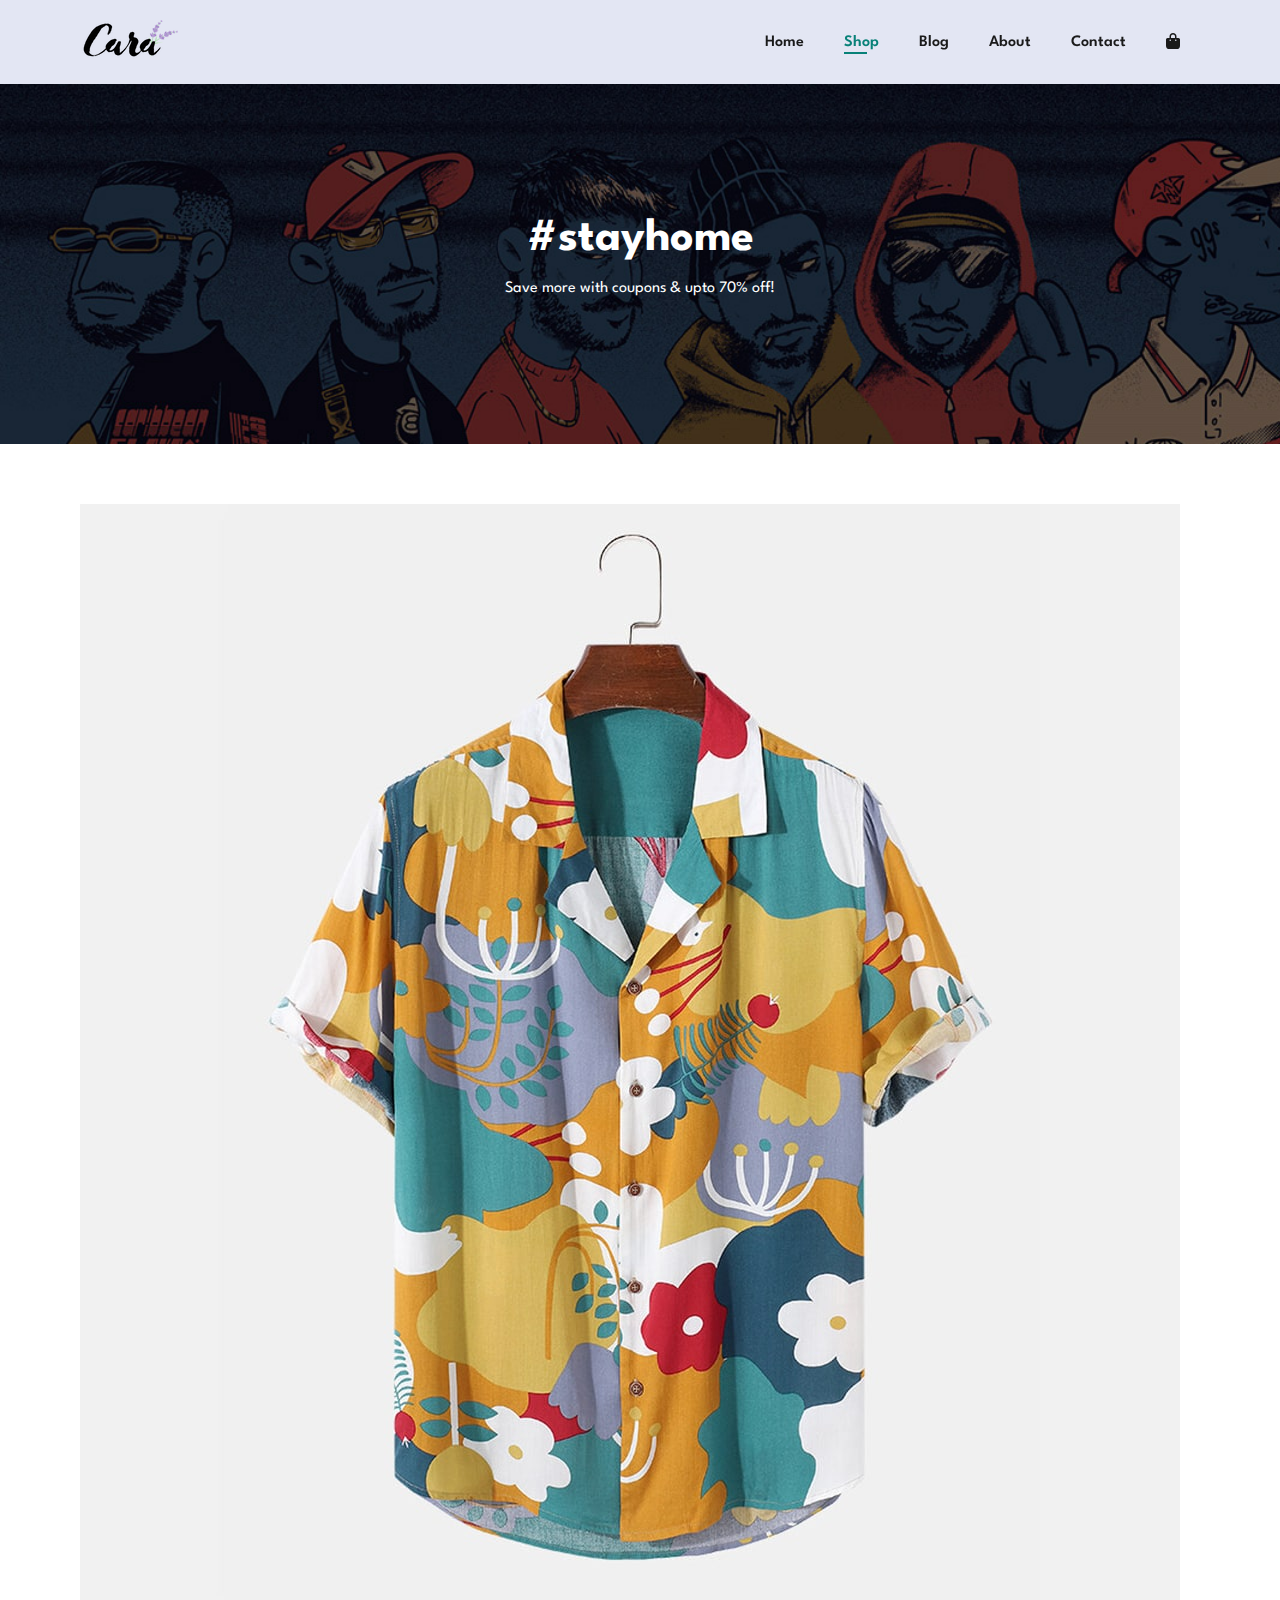
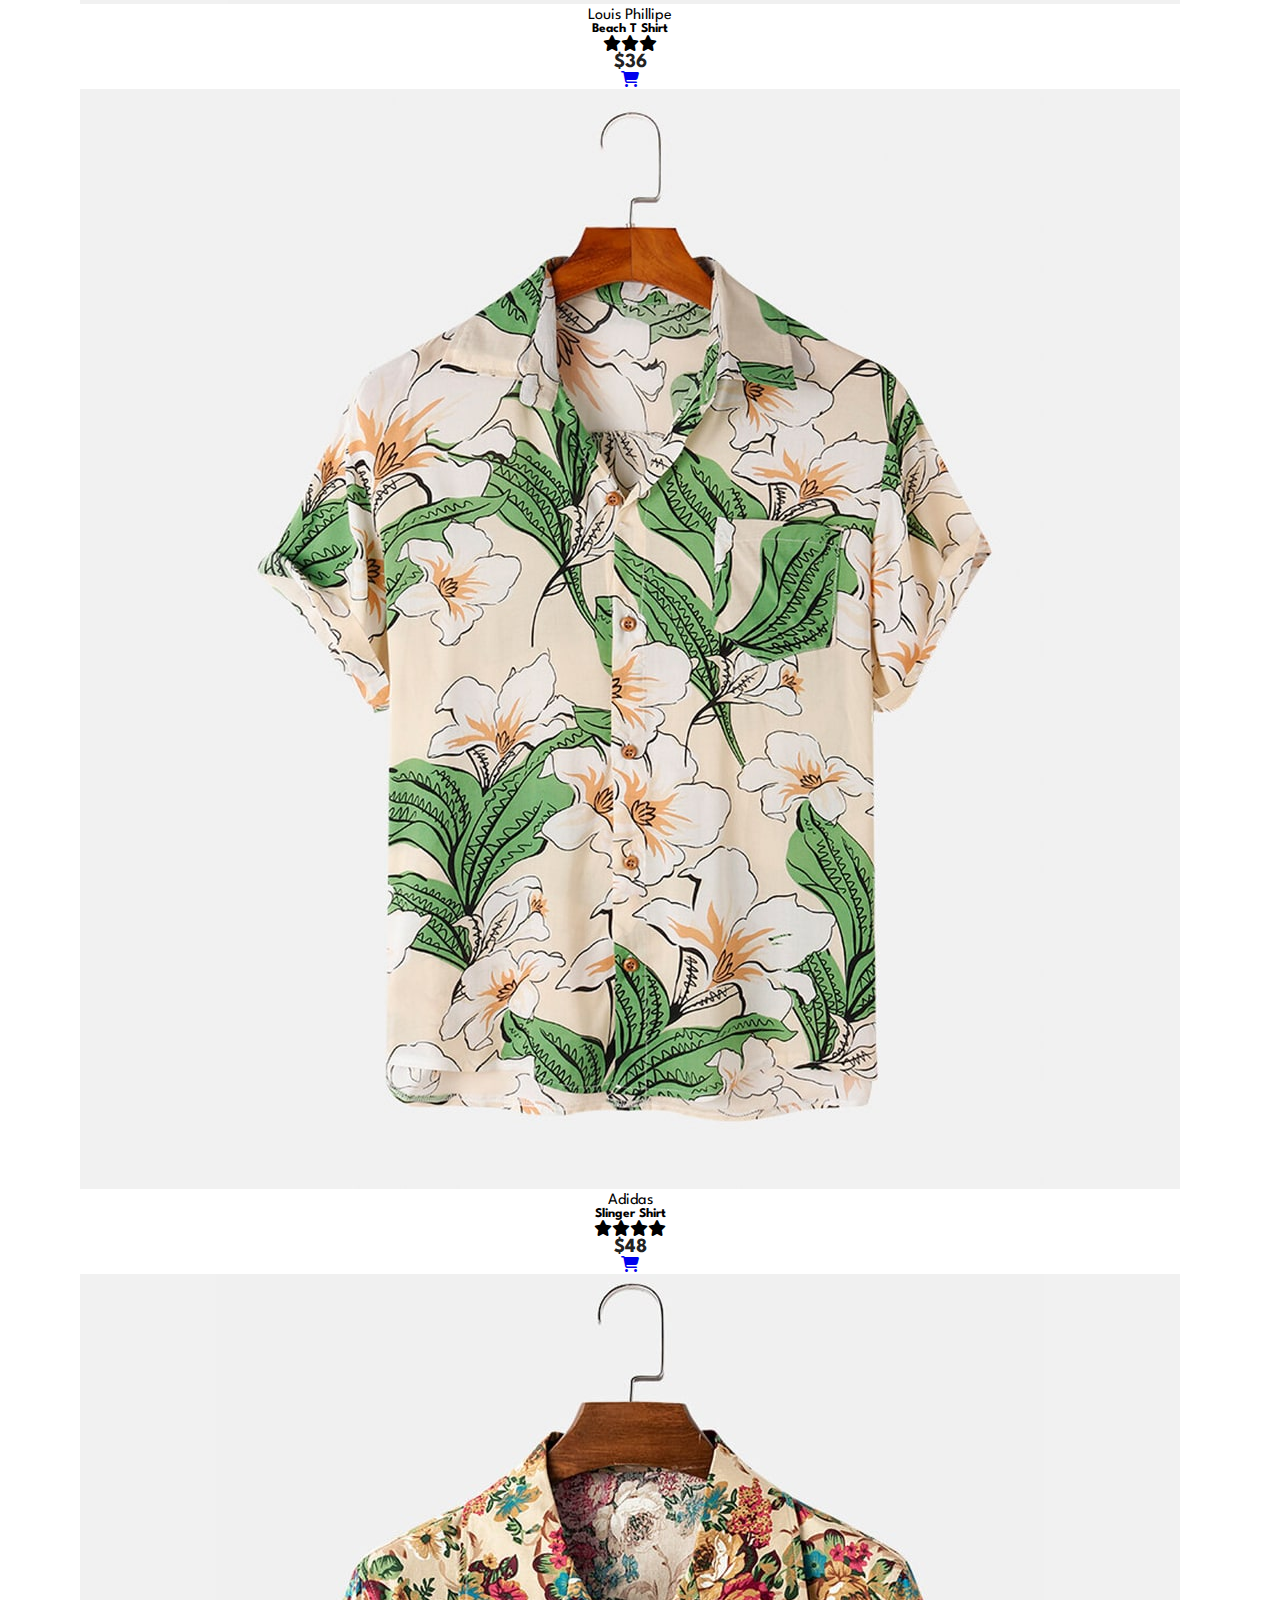
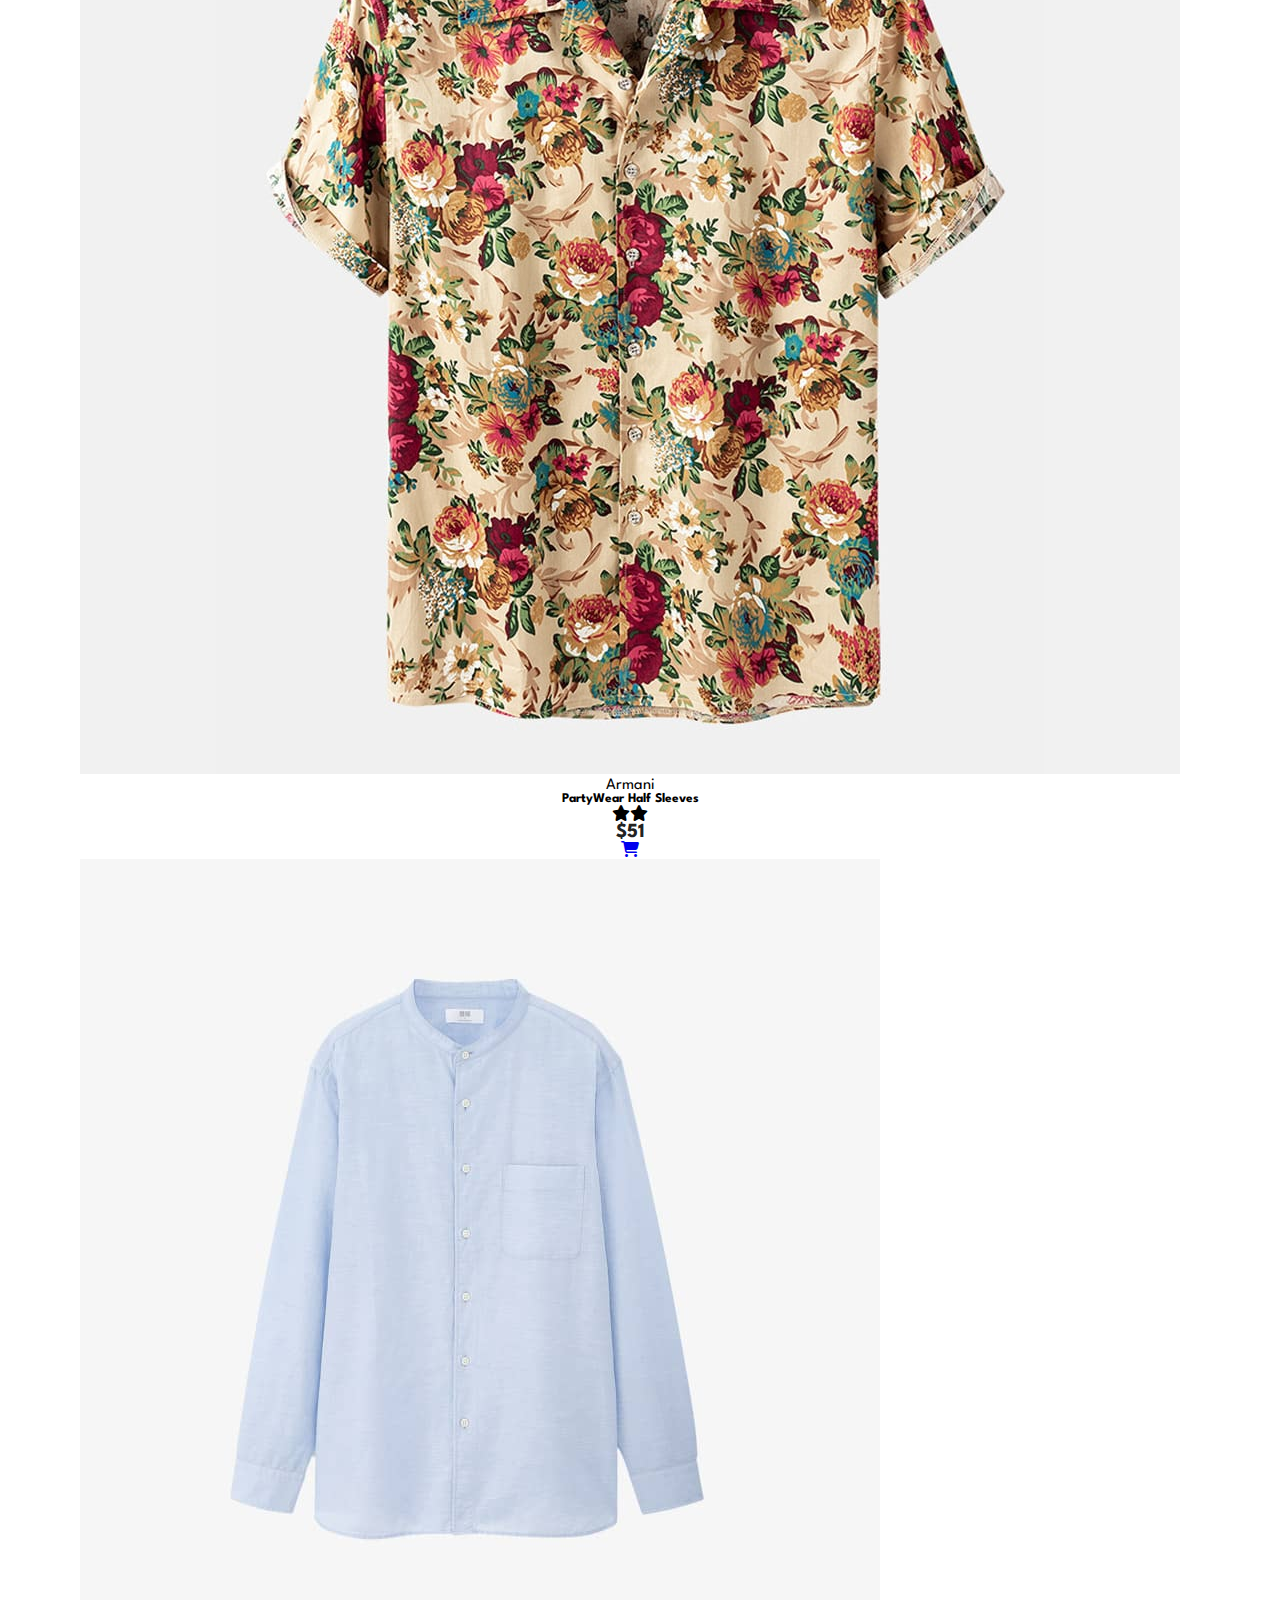
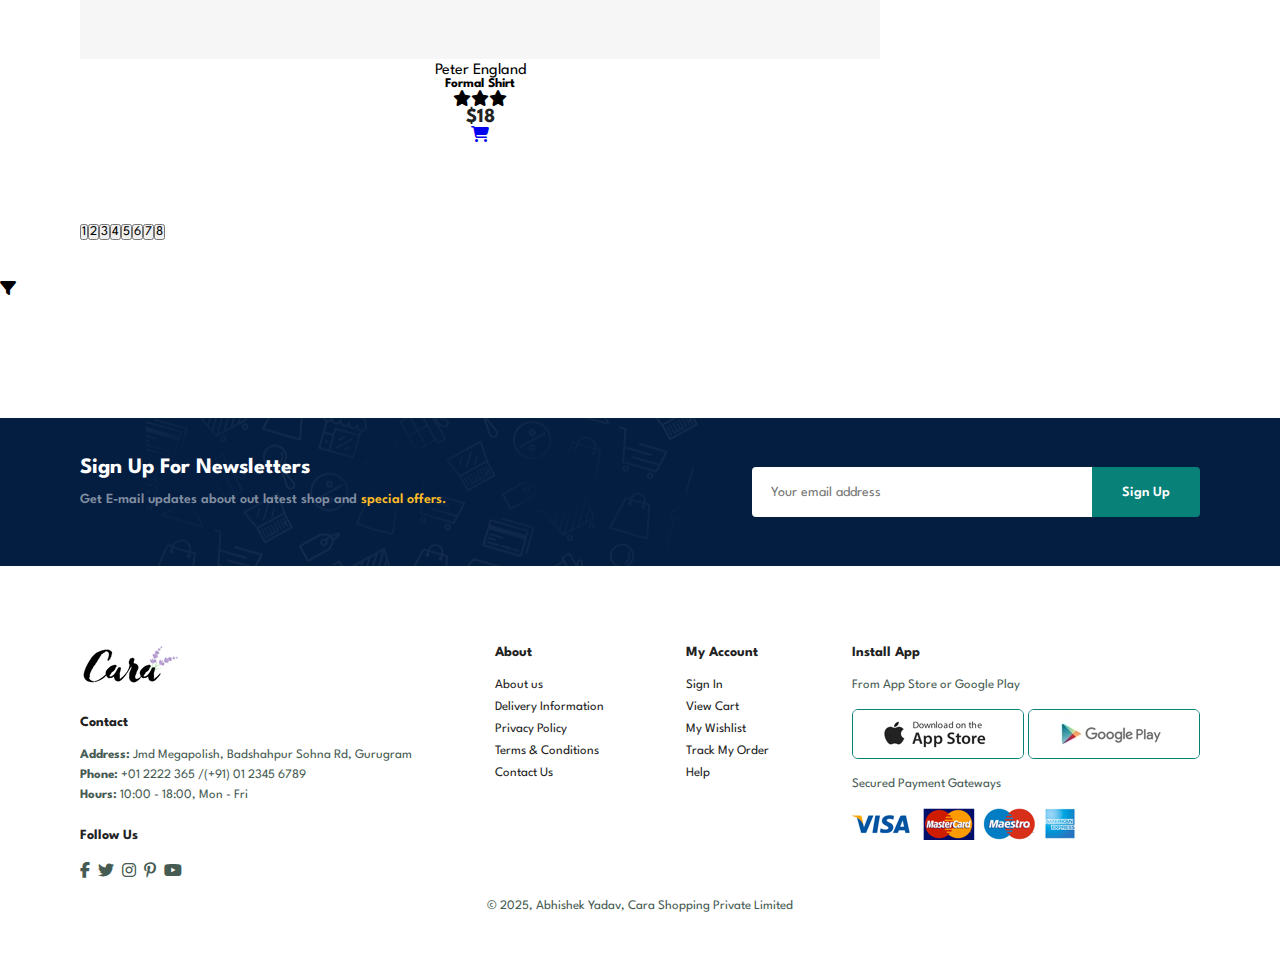
<file: shop.html>
<!Doctype html>
<html lang="en-US">
    <head>
        <title>Cara</title>
        <meta name="viewport" content="width=device-width,initial-scale=1.0">
        <meta charset="UTF-8">
        <link rel="icon" type="image/png" href="img\title_Image.png">
        <link rel="preconnect" href="https://fonts.googleapis.com">
        <link rel="preconnect" href="https://fonts.gstatic.com" crossorigin>
        <link href="https://fonts.googleapis.com/css2?family=League+Spartan:wght@100..900&display=swap" rel="stylesheet">
        
        <link rel="stylesheet" href="https://cdnjs.cloudflare.com/ajax/libs/font-awesome/6.4.0/css/all.min.css" />
        <link rel="stylesheet" href="style.css">
    </head>

    <body>
        
        <section id="header">
            <a href="#"><img src="img/logo.png" class="logo" alt="logo"></a>

            <div>
                <ul id="navbar">
                    <li><a href="index.html">Home</a></li>
                    <li><a class="active" href="shop.html">Shop</a></li>
                    <li><a href="blog.html">Blog</a></li>
                    <li><a href="about.html">About</a></li>
                    <li><a href="contact.html">Contact</a></li>
                    <li id="lg-bag"><a href="cart.html"><i class="fa-solid fa-bag-shopping"></i></a><span id="cart-count" class="cartCount"></span></li>
                    <a href="#" id="close"><i class="fa-solid fa-xmark"></i></a>
                </ul>
            </div>
            <div id="mobile">
                <a href="cart.html"><i class="fa-solid fa-bag-shopping"></i></a><span id="mobile-cart-count" class="cartCount"></span>
                <i id="bar" class="fa-solid fa-bars"></i>    
            </div>
        </section>

        <section id="page-header" >
            <h2>#stayhome</h2>
            <p>Save  more with coupons & upto 70% off!</p>
        </section>
        
        <section id="shopMain">
        <section id="product1" class="section-p1"> 
            <div class="pro-container">
        <!--        Kept two proCards for reference -->
        <!--            <div class="proCard">
                    <img src="img/products/f1.jpg" alt="" />
                    <div class="des">
                        <span>adidas</span>
                        <h5>Cartoon Astronaut T-Shirts</h5>
                        <div class="star">
                            <i class="fa-solid fa-star"></i>
                            <i class="fa-solid fa-star"></i>
                            <i class="fa-solid fa-star"></i>
                            <i class="fa-solid fa-star"></i>
                            <i class="fa-solid fa-star"></i>
                        </div>
                        <h4>$78</h4>
                    </div>
                    <a href="#"><i class="fa-solid fa-cart-shopping cart"></i></a>
                </div>
                <div class="proCard">
                    <img src="img/products/f2.jpg" alt="" />
                    <div class="des">
                        <span>adidas</span>
                        <h5>Cartoon Astronaut T-Shirts</h5>
                        <div class="star">
                            <i class="fa-solid fa-star"></i>
                            <i class="fa-solid fa-star"></i>
                            <i class="fa-solid fa-star"></i>
                            <i class="fa-solid fa-star"></i>
                            <i class="fa-solid fa-star"></i>
                        </div>
                        <h4>$78</h4>
                    </div>
                    <a href="#"><i class="fa-solid fa-cart-shopping cart"></i></a>
                </div>
                -->
            </div>
        </section>

        <section id="pagination" class="section-p1">
        </section>
        </section>

        <section id="prodetails" class="section-p1 hidePage">
        <!--  <div class="productImage">
            <img src="img\products\f1.jpg" alt="" />
                <div class="productSimilar">
                <img src="img\products\f1.jpg" alt="" />
                <img src="img\products\f1.jpg" alt="" />
                <img src="img\products\f1.jpg" alt="" />
                <img src="img\products\f1.jpg" alt="" />
                </div>
           </div>
           <div class="productDescription">
            <h4>Home/T-Shirt</h4>
            <h4>Men's Fashion T Shirt</h4>
            <h1>$139.00</h1>
            <select class="selectSize" name="size" >
                <option value="" disabled selected hidden>Select Size</option>
                <option value="small">Small</option>
                <option value="large">Large</option>
                <option value="extra large">XL</option>
                <option value="extra extra large">XXL</option>
            </select>
            <form>
                <input type="text" min="1" max="4"/>
                <button>Add to Cart</button>
            </form>
            <h2>Product Details</h2>
            <p>The Gildan Ultra Cotton T-shirt is made from a substantial 6.0 oz. per sq. yd. fabric constructed from 100% cotton, this classic fit preshrunk jersey knit provides unmatched comfort with each wear. Featuring a taped neck and shoulder, and a seamless double-needle collar, and available in a range of colors, it offers it all in the ultimate head-turning package.</p>
           </div>
        -->
        </section>

        <section id="newsletter" class="section-p1 section-m1">
            <div class="newstext">
                <h4>Sign Up For Newsletters</h4>
                <p>Get E-mail updates about out latest shop and <span>special offers.</span></p>
            </div>
            <form action = "https://formsubmit.co/abhi.yadav8911@gmail.com" method="POST" class="form">
                <input type="email" name='email' placeholder="Your email address" required />
                <button class="normal" type="submit">Sign Up</button>
                <!-- Hidden inputs for Form Submit features-->
                <input type="hidden" name="_autoresponse" value="Thanks for subscribing to our newsletter!" />
                <input type="hidden" name="_template" value="box" />
            </form>
        </section>

        <footer class="section-p1">
            <div class="col">
                <img class="logo" src="img/logo.png" alt="" />
                <h4>Contact</h4>
                <p><strong>Address:</strong> Jmd Megapolish, Badshahpur Sohna Rd, Gurugram</p>
                <p><strong>Phone:</strong> +01 2222 365 /(+91) 01 2345 6789</p>
                <p><strong>Hours:</strong> 10:00 - 18:00, Mon - Fri</p>  
                <div class="follow">
                <h4>Follow Us</h4>
                <div class="icon">
                    <i class="fa-brands fa-facebook-f"></i>
                    <i class="fa-brands fa-twitter"></i>
                    <i class="fa-brands fa-instagram"></i>
                    <i class="fa-brands fa-pinterest-p"></i>
                    <i class="fa-brands fa-youtube"></i>
                </div>
            </div>
            </div>
            <div class="col">
                <h4>About</h4>
                <a href="#">About us</a>
                <a href="#">Delivery Information</a>
                <a href="#">Privacy Policy</a>
                <a href="#">Terms & Conditions</a>
                <a href="#">Contact Us</a>
            </div>
            <div class="col">
                <h4>My Account</h4>
                <a href="#">Sign In</a>
                <a href="#">View Cart</a>
                <a href="#">My Wishlist</a>
                <a href="#">Track My Order</a>
                <a href="#">Help</a>
            </div>
            <div class="col install">
                <h4>Install App</h4>
                <p>From App Store or Google Play</p>
                <div class="row">
                    <img src="img/pay/app.jpg" alt="">
                    <img src="img/pay/play.jpg" alt="">
                </div>
                <p>Secured Payment Gateways</p>
                <img src="img/pay/pay.png" alt="">

            </div> 
            <div class="copyright">
                <p>© 2025, Abhishek Yadav, Cara Shopping Private Limited</p>
            </div>
        </footer>

        <script src="script.js" type='module'></script>
        

    </body>
</html>
</file>
<file: style.css>
/*
  <!-- This is just for reference-->

.league-spartan-<uniquifier> {
  font-family: "League Spartan", sans-serif;
  font-optical-sizing: auto;
  font-weight: <weight>;
  font-style: normal;
}
 
*/

*{
    margin:0;
    padding:0;
    box-sizing:border-box;
    font-family:"League Spartan", sans-serif;
}



/* Global styles */

h1{
    font-size:50px;
    line-height:64px;
    color:#222;
}
h2{
    font-size:46px;
    line-height:54px;
    color:#222;
}

h4{
    font-size:20px;
    color:#222;
}

h6{
    font-weight:700;
    font-size:12px;
}

p{
    font-size:16px;
    color:#465b52;
    margin:15px 0 20px 0;
}
.section-p1 {
    padding: 40px 80px;

}
.section-m1 {
    margin:40px 0;
}
button.normal{
    font-size:14px;
    font-weight:600;
    padding:15px 30px;
    color:#000;
    background-color:#fff;
    border-radius:4px;
    cursor:pointer;
    border:none;
    outline:none;
    transition:0.2s;
}
button.white{
    font-size:13px;
    font-weight:600;
    padding:11px 18px;
    color:#fff;
    background-color:transparent;
    cursor:pointer;
    border:1px solid #fff;
    outline:none;
    transition:0.2s;
}
body{
    width:100%;
}

/* Above are the global styles */

/* Header start */

#header{
    display:flex;
    justify-content:space-between;
    align-items:center;
    padding:20px 80px;
    box-shadow:0 5px 15px rgb(0,0,0,0.06);
    background-color:#e3e6f3;
    position:sticky;
    top:0;
    left:0;
    z-index:999;
}
#navbar{
    display:flex;
    align-items:center;
    justify-content:center;
}
#navbar li{
    list-style-type:none;
    padding:0 20px;
    position:relative;
}
#navbar li a{
    text-decoration:none;
    font-size:1rem;
    font-weight:600;
    color:#1a1a1a;
    transition:0.3s ease;
    
}
#navbar li a:hover,
#navbar li a.active{
    color:#088178;
}
#navbar li a.active::after,
#navbar li a:hover::after{
    content:"";
    width:30%;
    height:2px;
    position:absolute;
    bottom:-4px;
    left:20px;
    background:#088178;

}
#mobile{
    display:none;
    align-items:center;
}
#close{
    display:none;
}
/* Home Page*/

#hero{
    display:flex;
    justify-content:center;
    flex-direction:column;
    align-items:flex-start;
    padding:0 80px;
    background:url('img/hero4.png');
    background-size:cover;
    background-position:top 25% right 0;
    height:90vh;
    width:100%;

}
#hero h4{
    padding-bottom:15px;
}
#hero h1{
    color:#088178;
}
#hero button{
    border:0;
    background-color:transparent;
    background:url('img/button.png');
    background-repeat:no-repeat;
    cursor:pointer;
    padding:14px 80px 14px 65px;
    color:#088178;
    font-weight:700;
    font-size:15px;
}

/* Feature Section */   
#feature{
    display:flex;
    align-items:center;
    justify-content:space-between;
    flex-wrap:wrap;
    
}
#feature .fe-box{
    width:180px;
    text-align:center;
    padding:25px 15px;
    box-shadow:20px 20px 34px rgba(0,0,0,0.03);
    border:1px solid #cce7d0;
    border-radius:4px;
    margin:15px 0;
}
#feature .fe-box:hover{
    box-shadow:10px 10px 54px rgba(70,62,221,0.1);
}
#feature .fe-box img{
    width:100%;
    margin-bottom:10px;
}
#feature .fe-box h6{
    display:inline-block;
    padding:9px 8px 6px 8px;
    line-height:1;
    border-radius:4px;
    color:#088178;
    background-color:#fddde4;
}

#feature .fe-box:nth-child(2) h6{
    background-color:#cdebbc;
}
#feature .fe-box:nth-child(3) h6{
    background-color:#d1e8f2;
}
#feature .fe-box:nth-child(4) h6{
    background-color:#cdd4f8;
}
#feature .fe-box:nth-child(5) h6{
    background-color:#f6dbf6;
}
#feature .fe-box:nth-child(6) h6{
    background-color:#fff2e5;
}

/* Product section */

#product1{
    text-align:center;
}

#product1 .pro{
    width:23%;
    min-width:250px;
    padding:10px 12px;
    border:1px solid #cce7d0;
    border-radius:25px;
    cursor:pointer;
    box-shadow:20px 20px 30px rgba(0,0,0,0.02);
    margin:15px 0;
    transition:0.2s ease;
    position:relative;
}

#product1 .pro:hover{
    box-shadow:20px 20px 30px rgba(0,0,0,0.06);
}
#product1 .pro img{
    width:100%;
    border-radius:20px;
}

#product1 .pro .des{
    text-align:start;
    padding:10px 0;
}

#product1 .pro .des span{
    color:#606063;
    font-size:12px;
}
#product1 .pro .des h5{
    padding-top:7px;
    color:#1a1a1a;
    font-size:14px;
}

#product1 .pro .des i{
    font-size:12px;
    color:rgb(243,181,25);
}

#product1 .pro .des h4{
    padding-top: 7px;
    font-size: 15px;
    font-weight:700;
    color:#088178;
}

#product1 .pro .cart{
    height:40px;
    width:40px;
    line-height:40px;
    background-color:#e8f6ea;
    border-radius:50px;
    color:#088178;
    border:1px solid #cce7d0;
    font-weight:600;
    position:absolute;
    bottom: 20px;
    right: 10px;
}

#product1 .pro-container{
    display:flex;
    justify-content:space-between;
    padding-top:20px;
    flex-wrap:wrap;
}

#banner{
    display:flex;
    justify-content:center;
    flex-direction:column;
    align-items:center;
    text-align:center;
    background-image:url('img/banner/b2.jpg');
    width:100%;
    height:40vh;
    background-size:cover;
    background-position:center;
}

#banner h4{
    color:#fff;
    font-size:16px;
}
#banner h2{
    color:#fff;
    font-size:30px;
    padding:10px 0;
}
#banner h2 span{
    color:#ef3636;
    
    
}
#banner button:hover{
    color:#fff;
    background-color:#088178;
}

#sm-banner{
    display:flex;
    flex-wrap:wrap;
    justify-content:space-between;
}

#sm-banner .banner-box{
    display:flex;
    justify-content:center;
    flex-direction:column;
    align-items:flex-start;
    background-image:url('img/banner/b17.jpg');
    min-width:580px;
    height:50vh;
    background-size:cover;
    background-position:center;
    padding:30px;
}
#sm-banner .banner-box2{
    background-image:url('img/banner/b10.jpg');
}

#sm-banner h4{
    color:#fff;
    font-size:20px;
    font-weight:300;
}
#sm-banner h2{
    color:#fff;
    font-size:28px;
    font-weight:800;
}
#sm-banner span{
    color:#fff;
    font-size:14px;
    font-weight:500;
    padding-bottom:15px;
}

#sm-banner .banner-box:hover button{
    background:#088178;
    border:1px solid #088178;
}
#banner3{
    display:flex;
    justify-content:space-between;
    flex-wrap:wrap;
    padding:0 80px;
}

#banner3 .banner-box{
    display:flex;
    justify-content:center;
    flex-direction:column;
    align-items:flex-start;
    background-image:url('img/banner/b7.jpg');
    min-width:30%;
    height:30vh;
    background-size:cover;
    background-position:center;
    padding:20px;
    margin-bottom:20px;
}
#banner3 .banner-box2{
    background-image:url('img/banner/b4.jpg');
}
#banner3 .banner-box3{
    background-image:url('img/banner/b18.jpg');
}
#banner3 h2{
    color:#fff;
    font-weight:900;
    font-size:22px;
}

#banner3 h3{
    color:#ec544e;
    font-weight:800;
    font-size:15px;
}

#newsletter{
    display:flex;
    justify-content:space-between;
    flex-wrap:wrap;
    align-items:center;
    background-image:url("img/banner/b14.png");
    background-repeat:no-repeat;
    background-position:20% 30%;
    background-color:#041e42;
}
#newsletter .form{
    display:flex;
    width:40%;
}

#newsletter h4{
    font-size:22px;
    font-weight:700;
    color:#fff;
}
#newsletter p{
    font-size:14px;
    font-weight:600;
    color:#818ea0;
}
#newsletter p span{
    color:#ffbd27;
}
#newsletter input{
    height:3.125rem;
    padding:0 1.25em;
    font-size:14px;
    width:100%;
    border:1px solid transparent;
    border-radius:4px;
    outline:none;
    border-top-right-radius:0;
    border-bottom-right-radius:0;
}
#newsletter button{
    background-color:#088178;
    color:#fff;
    white-space:nowrap;
    border-top-left-radius:0;
    border-bottom-left-radius:0;
}

/* Footer Section*/
footer{
    display:flex;
    justify-content:space-between;
    flex-wrap:wrap;
}
footer .col{
    display:flex;
    flex-direction:column;
    align-items:flex-start;
    margin-bottom:20px;
}
footer .logo{
    margin-bottom:30px;
}
footer h4{
    font-size:14px;
    padding-bottom:20px;
}
footer p{
    font-size:13px;
    margin:0 0 8px 0;
}
footer a{
    font-size:13px;
    text-decoration:none;
    color:#222;
    margin-bottom: 10px;
}
footer .follow{
    margin-top:20px;
}
footer .follow i{
    color:#465b52;
    padding-right:4px;
    cursor:pointer;
}
footer .install .row img{
    border:1px solid #088178;
    border-radius:6px;
    
}
footer .install img{
    margin:10px 0 15px 0;
    cursor:pointer;
}
footer .follow i:hover,
footer a:hover{
    color:#088178;
}
footer .copyright{
    width:100%;
    text-align:center;
}   

/* Shop Page */

#page-header{
    background-image:url('img/banner/b1.jpg');
    width:100%;
    height:40vh;
    background-size:cover;
    display:flex;
    justify-content:center;
    flex-direction:column;
    text-align:center;
    padding:14px;
    
}

#page-header h2,
#page-header p{
    color:#fff;
}


/* Home Page Responsiveness */





/* Media Queries */

/* Media Query for Medium Screen */

@media (max-width:799px){
    .section-p1 {
    padding: 40px 40px;
    }
    #navbar {
    display: flex;
    flex-direction:column;
    align-items: flex-start;
    justify-content: flex-start;
    position:fixed;
    top:0;
    right:-300px;
    height:100vh;
    width:300px;
    background-color:#e3e6f3;
    box-shadow:0 40px 60px rgba(0,0,0,0.1);
    padding:80px 0 0 10px;
    transition:0.3s;
    }

    #navbar.active{
        right:0;
    }
    #navbar li{
        margin-bottom:25px;
    }
    #mobile{
        display:flex;
        align-items:center;
    }
    #mobile i{
        color:#1a1a1a;
        font-size:24px;
        padding-left:20px;
        
    }
    #close{
        display:initial;
        position:absolute;
        top:30px;
        left:30px;
        color:#222;
        font-size:24px;
    }
    #lg-bag{
        display:none;
    }
    #hero{
        padding: 0 80px;
        background-position: top 30% right 30%;
        height: 70vh;
        }
    #feature{
    justify-content:center;
    }
    #feature .fe-box {
    margin: 15px 15px;
    }
    #product1 .pro-container {
    justify-content:center;
    }
    #product1 .pro {
    margin: 15px;
    }
    #banner {
    height: 20vh;
    }
    #sm-banner .banner-box {
    min-width:100%;
    height: 30vh;
    }
    #banner3 {
    padding: 0 40px;
    }
    #banner3 .banner-box {
    width: 28%;
    }
    #newsletter .form {
    width: 70%;
    }
}

/* Media Query For Small Screen Devices */

@media (max-width:477px){
    .section-p1 {
    padding: 20px;
    }
    #header {
    padding: 10px 30px;
    }
    h1{
        font-size:38px;
    }
    h2{
        font-size:32px;
    }
    #hero{
        padding: 0 20px;
        background-position:55%;    
    }
    #feature{
        justify-content:space-between;
    }
    #feature .fe-box {
    width: 155px;
    margin: 0 0 15px 0;
    }
    #product1 .pro {
    width: 100%;
    }
    #banner{
        height:40vh;
    }
    #sm-banner .banner-box{
        height:40vh;
    }
    #sm-banner .banner-box2{
        margin-top:20px;
    }
    #banner3{
        padding:0 20px;
    }
    #banner3 .banner-box{
        width:100%;
    }
    #newsletter{
        padding:40px 20px;
    }
    #newsletter .form{
        width:100%;
    }
    footer .copyright{
        text-align:start;
    }
}
</file>
